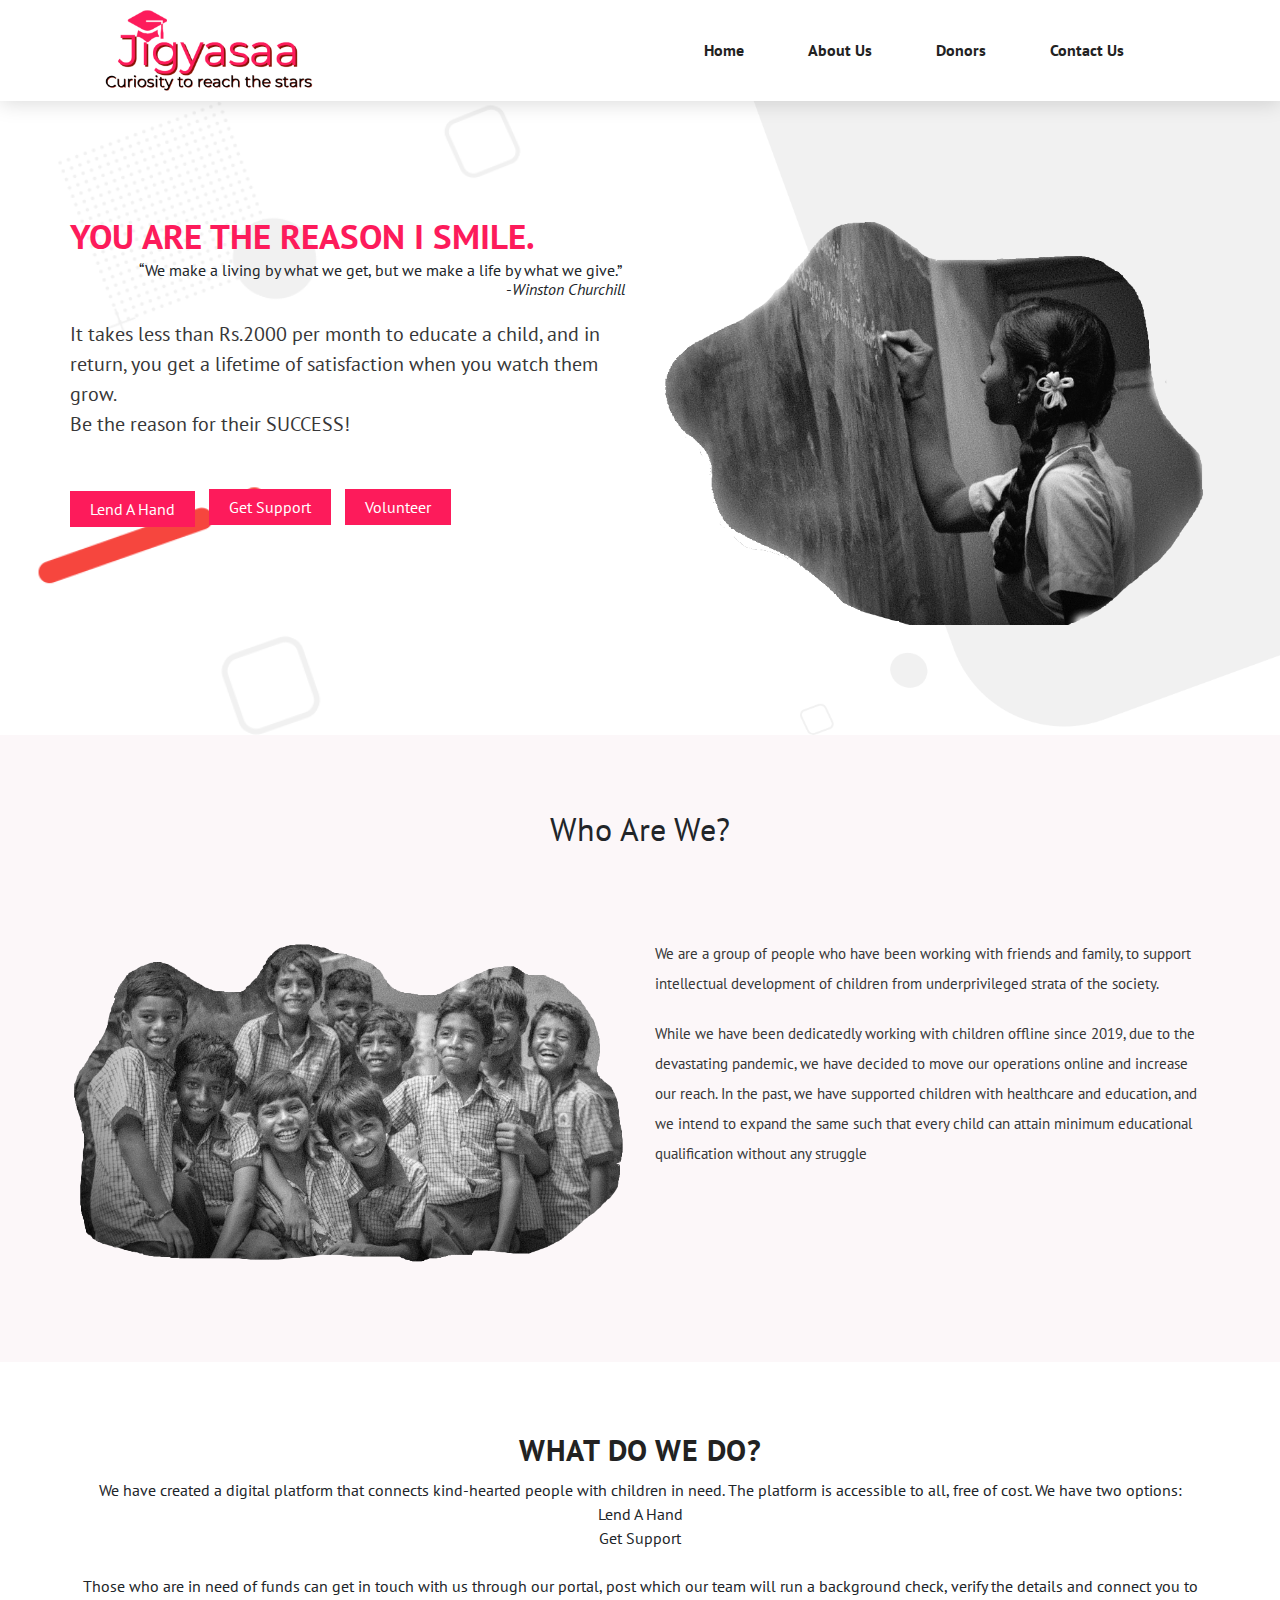
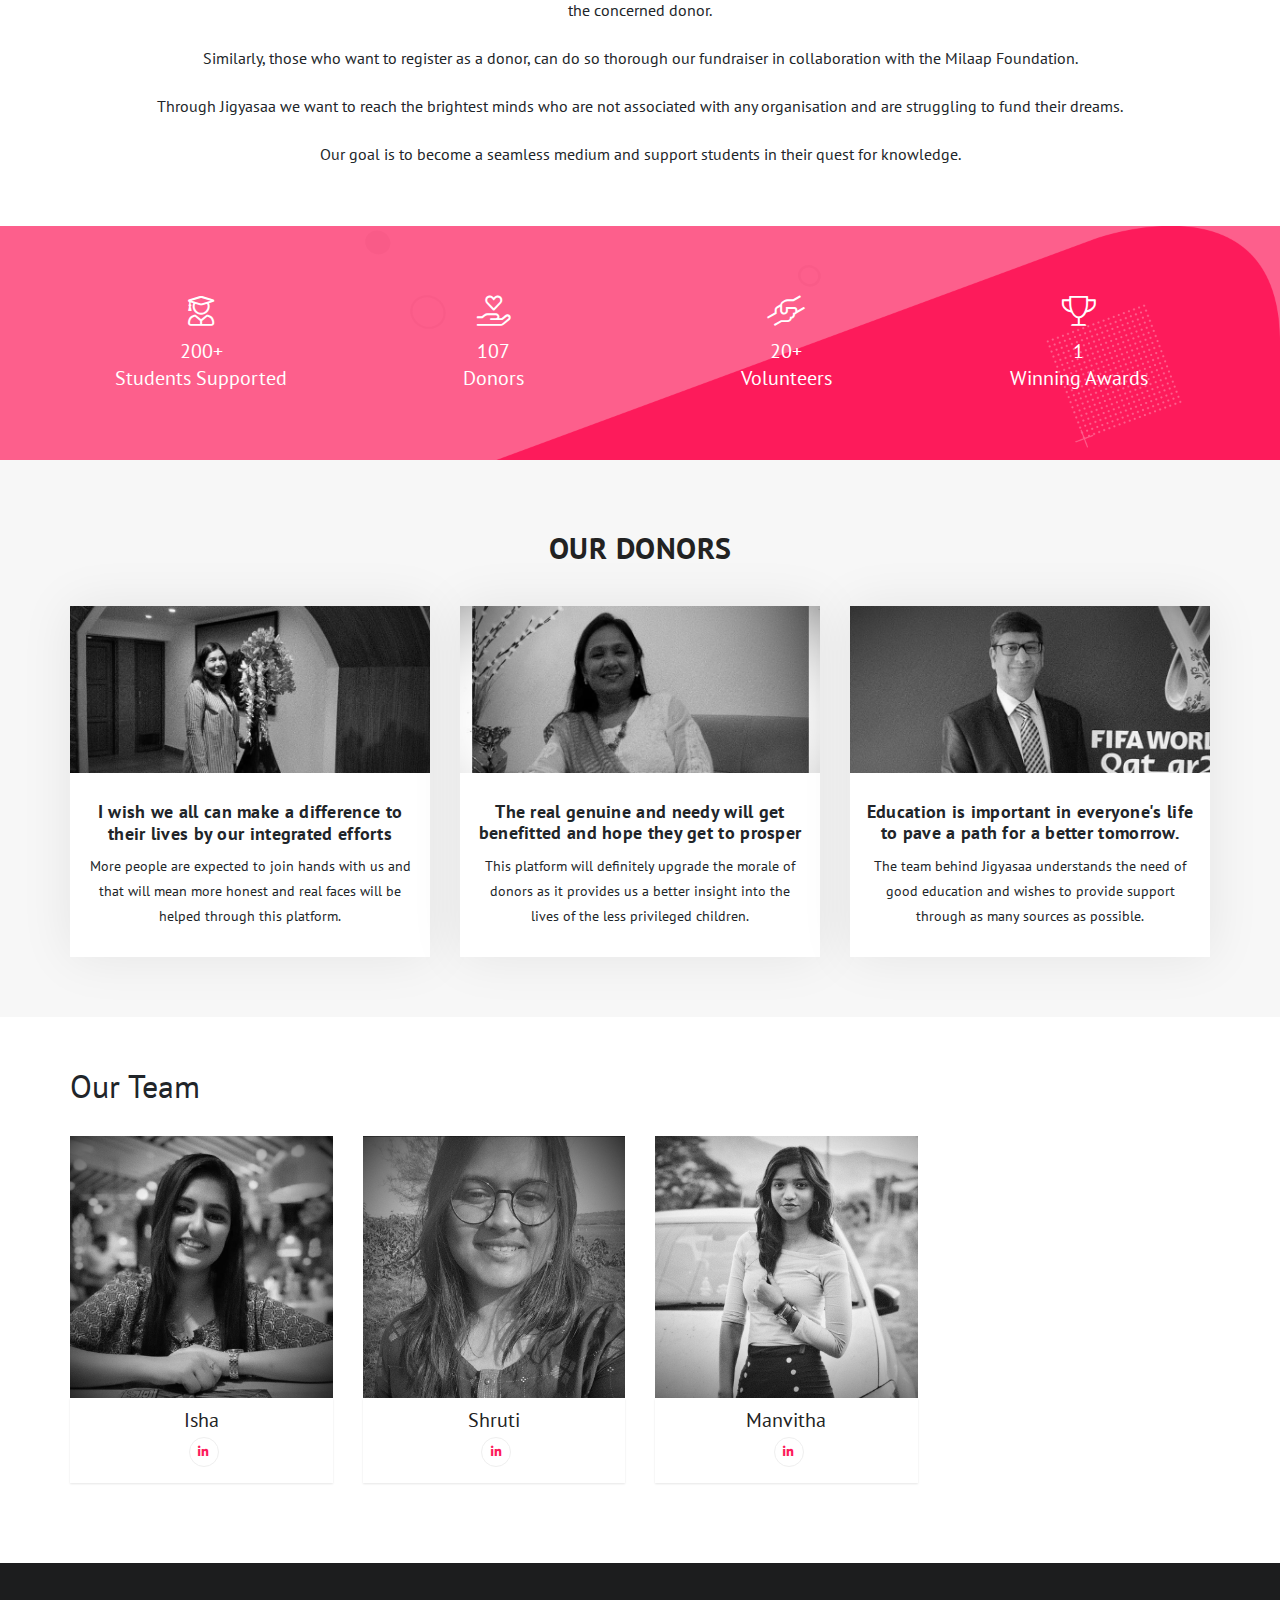
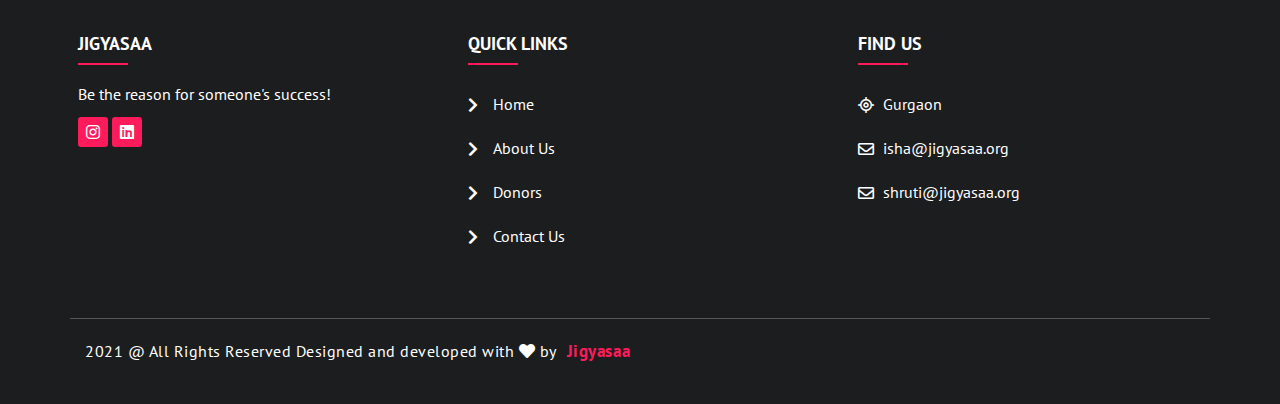
<file: index.html>
<!doctype html>
<html lang="en">

<head>
    <meta charset="utf-8">
    <meta name="viewport" content="width=device-width, initial-scale=1, shrink-to-fit=no">
    <title>Jigyasaa</title>
    <link rel="stylesheet" href="assets/css/bootstrap.min.css">
    <link rel="stylesheet" href="assets/css/all.min.css">
    <link rel="stylesheet" href="assets/css/style.css" />
    <!-- Global site tag (gtag.js) - Google Analytics -->
    <script async src="https://www.googletagmanager.com/gtag/js?id=G-E9JL40919E"></script>
    <script>
      window.dataLayer = window.dataLayer || [];
      function gtag(){dataLayer.push(arguments);}
      gtag('js', new Date());

      gtag('config', 'G-E9JL40919E');
</script>
</head>

<body>
  <!-- ======== header started ========= -->
  <header>
    <div class="my-nav">
      <div class="container">
        <div class="row">
          <div class="nav-items">
            <div class="menu-toggle">
              <div class="menu-hamburger"></div>
            </div>
            <div class="logo">
              <img src="assets/images/logo.jpg">
            </div>
            <div class="menu-items">
              <div class="menu">
                <ul>
                  <li><a href="index.html">Home</a></li>
                  <li><a href="about-us.html">About Us</a></li>
                  <!-- <li><a href="services.html">Services</a></li> -->
                  <li><a href="blog.html">Donors</a></li>
                  <li><a href="contact-us.html">Contact Us</a></li>
                </ul>
              </div>
            </div>
          </div>
        </div>
      </div>
    </div>
  </header>

  <!-- ======== main started ========= -->

  <main class="charity-01-main">

      <!-- ======== banner started ========= -->
    <section class="banner">
      <!-- <div class="shap-svg-01">
        <svg version="1.1" xmlns="http://www.w3.org/2000/svg" xmlns:xlink="http://www.w3.org/1999/xlink" x="0px" y="0px"
          width="600px" height="600px" viewBox="0 0 600 600" style="enable-background:new 0 0 600 600;" xml:space="preserve">
          <g id="Layer_1">
          </g>
          <g id="Layer_2">
            <circle style="fill:#FFE4EC;" cx="296.333" cy="301.333" r="283.666" />
          </g>
        </svg>
      </div> -->
      <div class="container">
        <div class="row">
          <div class="col-lg-6 col-md-6 col-sm-12 col-xs-12">
            <div class="wrapper">
              <div class="content">
                <h1>You are the Reason I Smile.</h1>
                <h6 style="text-align:right">“We make a living by what we get, but we make a life by what we give.” <br>
                  -<i>Winston Churchill</i></h6>
                <p>
                  It takes less than Rs.2000 per month to educate a child, and in return, you get a lifetime of satisfaction when you watch them grow.
                  <br>
                  Be the reason for their SUCCESS!</p>
                <div class="btn-002">
                  <ul>
                    <li><button type="button" class="btn btn-secondary px-0 py-0" data-toggle="modal" data-target="#exampleModalCenter"><a href="#">Lend A Hand</a></button></li>
                    <li><a href="https://docs.google.com/forms/d/e/1FAIpQLSftLeTbepGWczFobH7xEgaoW3bQ1YBKMocOPGO-jztjjowbNQ/viewform?usp=sf_link">Get Support</a></li>
                    <li><a href="https://forms.gle/RvE2m2wDNcx46mtg7">Volunteer</a></li>
                  </ul>
                </div>
              </div>
            </div>
          </div>
          <div class="col-lg-6 col-md-6 col-sm-12 col-xs-12">
            <div class="img-wrapper">
              <div class="banner-img">
                <img src="assets/images/slider/donation-02.png">
              </div>
            </div>
          </div>
        </div>
      </div>

      <!-- Modal -->
      <div class="modal fade" id="exampleModalCenter" tabindex="-1" role="dialog" aria-labelledby="exampleModalCenterTitle" aria-hidden="true">
        <div class="modal-dialog modal-md  modal-dialog-centered" role="document">
          <div class="modal-content rounded-2">
            <div class="modal-body py-0">
  
              
              <div class="d-block main-content">
                <img src="assets/images/slider/donation-05.jpg" alt="Image" class="img-fluid" style="background-color: #b2fcff;">
                <div class="content-text p-4">
                  
                  <h3 class="mb-4" style="text-align: center;">Let's Make a Difference</h3>
                  <p class="mb-4" style="text-align: center;">Your contribution has the power to uplift children in dire situations.</p>
                  <div class="d-flex">
                    <div class="ml-auto">
                      <a href="#" class="btn btn-link" data-dismiss="modal">No thanks</a>
                      <a href="https://milaap.org/fundraisers/support-children-174/deeplink?deeplink_type=upi" class="btn px-4 py-1"><i class="fas fa-heart"></i> Donate</a>
                    </div>
                  </div>
                </div>
              </div>
  
            </div>
          </div>
        </div>
      </div>
  
    </section>

    <!-- ======== bg-02-b started ========= -->

    <section class="bg-02-b">
      <div class="container">
        <div class="row">
          <div class="col-12">
            <div class="head-001">
              <h2>Who Are We?</h2>
              <!-- <p>We are a group of people who have been working with friends and family, to support intellectual development of 
                children from underprivileged strata of the society. </p> -->
            </div>
          </div>
          <div class="col-lg-6 col-md-6 col-12 ">
            <div class="_do_er_xs">
              <div class="_kl_de_s">
                <img src="assets/images/slider/donation-01.png">
              </div>
            </div>
          </div>
          <div class="col-lg-6 col-md-6 col-12">
            <div class="_do_er_xs">
              <p>We are a group of people who have been working with friends and family, to support intellectual development of 
                children from underprivileged strata of the society. </p>
              <p>While we have been dedicatedly working with children offline since 2019, due to the devastating pandemic, 
                we have decided to move our operations online and increase our reach. In the past, we have supported children 
                with healthcare and education, and we intend to expand the same such that every child can attain minimum 
                educational qualification without any struggle</p>
            </div>
          </div>
        </div>
      </div>
    </section>

    <!-- ======== services started ========= -->

    <section class="services-01">
      <div class="container">
        <div class="row">
          <div class="col-12">
            <div class="head-01">
              <h2>What Do We Do?</h2>
              <p>We have created a digital platform that connects kind-hearted people with children in need. 
                The platform is accessible to all, free of cost. We have two options:
                <br>
                <ul>
                  <li>Lend A Hand</li>
                  <li>Get Support</li>
                </ul>
                <br>

                Those who are in need of funds can get in touch with us through our portal, post which our team will run a 
                background check, verify the details and connect you to the concerned donor.</p><br>
              <p>Similarly, those who want to register as a donor, can do so thorough our fundraiser in collaboration with the Milaap Foundation.</p><br>
              <p>Through Jigyasaa we want to reach the brightest minds who are not associated with any organisation and are struggling to fund their dreams.</p><br>
              <p>Our goal is to become a seamless medium and support students in their quest for knowledge.</p>
            </div>
          </div>
        </div>
        <!-- <div class="row">
          <div class="col-lg-3 col-md-4 col-sm-6 col-6">
            <div class="ser-box">
              <i class="fal fa-bone"></i>
              <h3>Raise Fund for Healthy Food</h3>
              <p>Lorem ipsum dolor sit amet, consectetur adipisicing elit, sed do eiusmod
                tempor incididunt</p>
            </div>
          </div>

          <div class="col-lg-3 col-md-4 col-sm-6 col-6">
            <div class="ser-box">
              <i class="fal fa-graduation-cap"></i>
              <h3>Education for poor children </h3>
              <p>Lorem ipsum dolor sit amet, consectetur adipisicing elit, sed do eiusmod
                tempor incididunt</p>
            </div>
          </div>

          <div class="col-lg-3 col-md-4 col-sm-6 col-6">
            <div class="ser-box">
              <i class="fal fa-child"></i>
              <h3>Promoting the Rights of Children</h3>
              <p>Lorem ipsum dolor sit amet, consectetur adipisicing elit, sed do eiusmod
                tempor incididunt</p>
            </div>
          </div>

          <div class="col-lg-3 col-md-4 col-sm-6 col-6">
            <div class="ser-box">
              <i class="fal fa-box-heart"></i>
              <h3>Massive Donation to Poor</h3>
              <p>Lorem ipsum dolor sit amet, consectetur adipisicing elit, sed do eiusmod
                tempor incididunt</p>
            </div>
          </div>

          <div class="col-lg-3 col-md-4 col-sm-6 col-6">
            <div class="ser-box">
              <i class="fal fa-hands-heart"></i>
              <h3>Huge help to homeless pupil</h3>
              <p>Lorem ipsum dolor sit amet, consectetur adipisicing elit, sed do eiusmod
                tempor incididunt</p>
            </div>
          </div>

          <div class="col-lg-3 col-md-4 col-sm-6 col-6">
            <div class="ser-box">
              <i class="fal fa-home"></i>
              <h3>Let’s build some homes.</h3>
              <p>Lorem ipsum dolor sit amet, consectetur adipisicing elit, sed do eiusmod
                tempor incididunt</p>
            </div>
          </div>

          <div class="col-lg-3 col-md-4 col-sm-6 col-6">
            <div class="ser-box">
              <i class="fal fa-hand-holding-water"></i>
              <h3>Pure Water For Poor People</h3>
              <p>Lorem ipsum dolor sit amet, consectetur adipisicing elit, sed do eiusmod
                tempor incididunt</p>
            </div>
          </div>

          <div class="col-lg-3 col-md-4 col-sm-6 col-6">
            <div class="ser-box">
              <i class="fal fa-heartbeat"></i>
              <h3>Medical Facilities For Childrens</h3>
              <p>Lorem ipsum dolor sit amet, consectetur adipisicing elit, sed do eiusmod
                tempor incididunt</p>
            </div>
          </div>
        </div> -->
      </div>
    </section>

    <!-- ======== _ng_cs_we_rw started ========= -->

    <section class="_ng_cs_we_rw">
      <div class="container">
        <div class="row">
          <div class="col-lg-3 col-md-4 col-sm-6 col-xs-6">
            <div class="_lk_bg_cd">
              <i class="fal fa-user-graduate"></i>
              <div style="color:#fff;font-size:20px;" class="counting" data-count="200">200+</div>
              <h5>Students Supported</h5>
            </div>
          </div>
          <div class="col-lg-3 col-md-4 col-sm-6 col-xs-6">
            <div class="_lk_bg_cd">
              <i class="fal fa-hand-holding-heart"></i>
              <div style="color:#fff;font-size:20px;" class="counting" data-count="107">107</div>
              <h5>Donors</h5>
            </div>
          </div>
          <div class="col-lg-3 col-md-4 col-sm-6 col-xs-6">
            <div class="_lk_bg_cd">
              <i class="fal fa-hands-helping"></i>
              <div style="color:#fff;font-size:20px;" class="counting" data-count="20">20+</div>
              <h5>Volunteers</h5>
            </div>
          </div>
          <div class="col-lg-3 col-md-4 col-sm-6 col-xs-6">
            <div class="_lk_bg_cd">
              <i class="fal fa-trophy"></i>
              <div style="color:#fff;font-size:20px;" class="counting" data-count="1">1</div>
              <h5>Winning Awards</h5>
            </div>
          </div>
        </div>
      </div>
    </section>

    <!-- ========bg-03 started ========= -->

    <section class="bg-03">
      <div class="container">
        <div class="row">
          <div class="col-12">
            <div class="head-01">
              <h2>Our Donors</h2>
              <!-- <p>Lorem ipsum dolor sit amet, consectetur adipisicing elit, sed do eiusmod
                tempor incididunt</p> -->
            </div>
          </div>
        </div>
        <div class="row">
          <div class="col-lg-4 col-md-4 col-sm-6 col-xs-12">
            <article class="_kl_cd">
              <div class="_i-tr-removethiswordforslider">
                <img src="assets/images/blog/blog_1.jpg">
              </div>
              <div class="_oi_er_we">
                <h3>I wish we all can make a difference to 
                  their lives by our integrated efforts</h3>
                <p>More people are expected to join hands with us and that will mean more 
                  honest and real faces will be helped through this platform.</p>
              </div>
            </article>
          </div>

          <div class="col-lg-4 col-md-4 col-sm-6 col-xs-12">
            <article class="_kl_cd">
              <div class="_i-tr-removethiswordforslider">
                <img src="assets/images/blog/blog_2.jpg">
              </div>
              <div class="_oi_er_we">
                <h3>The real genuine and needy will 
                  get benefitted and hope they get to prosper</h3>
                <p>This platform will definitely upgrade the morale of donors as it provides us a 
                  better insight into the lives of the less privileged children.</p>
              </div>
            </article>
          </div>

          <div class="col-lg-4 col-md-4 col-sm-6 col-xs-12">
            <article class="_kl_cd">
              <div class="_i-tr-removethiswordforslider">
                <img src="assets/images/blog/blog_3.jpg">
              </div>
              <div class="_oi_er_we">
                <h3>Education is important in everyone's life to pave a path for a better tomorrow.</h3>
                <p>The team behind Jigyasaa understands the need of good education and wishes to provide support 
                  through as many sources as possible.</p>
              </div>
            </article>
          </div>
        </div>
      </div>
    </section>

    <!-- ========bg-05 started ========= -->

    <section class="bg-05">
      <div class="container">
        <div class="row">
          <div class="col-12">
            <div class="heading">
              <h2>Our Team</h2>
            </div>
          </div>

          <div class="col-lg-3 col-md-3 col-sm-6 col-12">
            <div class="team-wrapper">
              <div class="team-img">
                <img src="assets/images/team/1.jpg">
              </div>
              <div class="team-content">
                <h3>Isha</h3>
                <!-- <p>Designer</p> -->
                <ul>
                  <li><a href="http://linkedin.com/in/isha-mazhar-3624b6111"><i class="fab fa-linkedin-in"></i></a></li>
                </ul>
              </div>
            </div>
          </div>

          <div class="col-lg-3 col-md-3 col-sm-6 col-12">
            <div class="team-wrapper">
              <div class="team-img">
                <img src="assets/images/team/2.jpg">
              </div>
              <div class="team-content">
                <h3>Shruti</h3>
                <!-- <p>Art Designer</p> -->
                <ul>
                  <li><a href="http://linkedin.com/in/shruti-lahiry-3563b7165"><i class="fab fa-linkedin-in"></i></a></li>
                </ul>
              </div>
            </div>
          </div>

          <div class="col-lg-3 col-md-3 col-sm-6 col-12">
            <div class="team-wrapper">
              <div class="team-img">
                <img src="assets/images/team/3.jpg">
              </div>
              <div class="team-content">
                <h3>Manvitha</h3>
                <!-- <p>SEO</p> -->
                <ul>
                  <li><a href="http://linkedin.com/in/manvitha-tayi-83546a114"><i class="fab fa-linkedin-in"></i></a></li>
                </ul>
              </div>
            </div>
          </div>
        </div>
      </div>
    </section>
  </main>

  <footer>
    <div class="container">
      <div class="row">
        <div class="col-lg-4 col-md-4 col-sm-4 col-xs-6">
          <div class="_kl_ds_we">
            <div class="head-footer">
              <h3>Jigyasaa</h3>
              <p>Be the reason for someone's success!</p>
              <ol>
                <li><a href="https://www.instagram.com/jig.yasaa"><i class="fab fa-instagram" style="color: #fff;"></i></a></li>
                <li><a href="https://www.linkedin.com/company/jigyasaa/"><i class="fab fa-linkedin" style="color: #fff;"></i></a></li>
              </ol>
            </div>
          </div>
        </div>

        <div class="col-lg-4 col-md-4 col-sm-4 col-xs-6">
          <div class="_kl_ds_we">
            <div class="head-footer">
              <h3>Quick links</h3>
              <ul>
                <li><i class="fas fa-chevron-right"></i><a href="index.html" style="color: #fff;">Home</a></li>
                <li><i class="fas fa-chevron-right"></i><a href="about-us.html" style="color: #fff;">About Us</a></li>
                <li><i class="fas fa-chevron-right"></i><a href="blog.html" style="color: #fff;">Donors</a></li>
                <li><i class="fas fa-chevron-right"></i><a href="contact-us.html" style="color: #fff;">Contact Us</a>
            </div>
          </div>
        </div>

        <div class="col-lg-4 col-md-4 col-sm-4 col-xs-6">
          <div class="_kl_ds_we">
            <div class="head-footer">
              <h3>find us</h3>
              <ul class="un-hover">
                <li><i class="far fa-location"></i>Gurgaon</li>
                <li><i class="far fa-envelope"></i>isha@jigyasaa.org</li>
                <li><i class="far fa-envelope"></i>shruti@jigyasaa.org</li>
              </ul>
            </div>
          </div>
        </div>
        <div class="col-12">
          <div class="row _pl_we_sq">
            <div class="col-12">
              <div class="last-01">
                <p>2021 @ All Rights Reserved Designed and developed with <i class="fas fa-heart"></i> by<a
                    href="https://jigyasaa.org">Jigyasaa</a></p>
              </div>
            </div>
          </div>
        </div>
      </div>
    </div>
  </footer>
</body>


<script src="assets/js/jquery-3.2.1.min.js"></script>
<script src="assets/js/popper.min.js"></script>
<script src="assets/js/bootstrap.min.js"></script>
<script src="assets/js/script.js"></script>
</html>
</file>
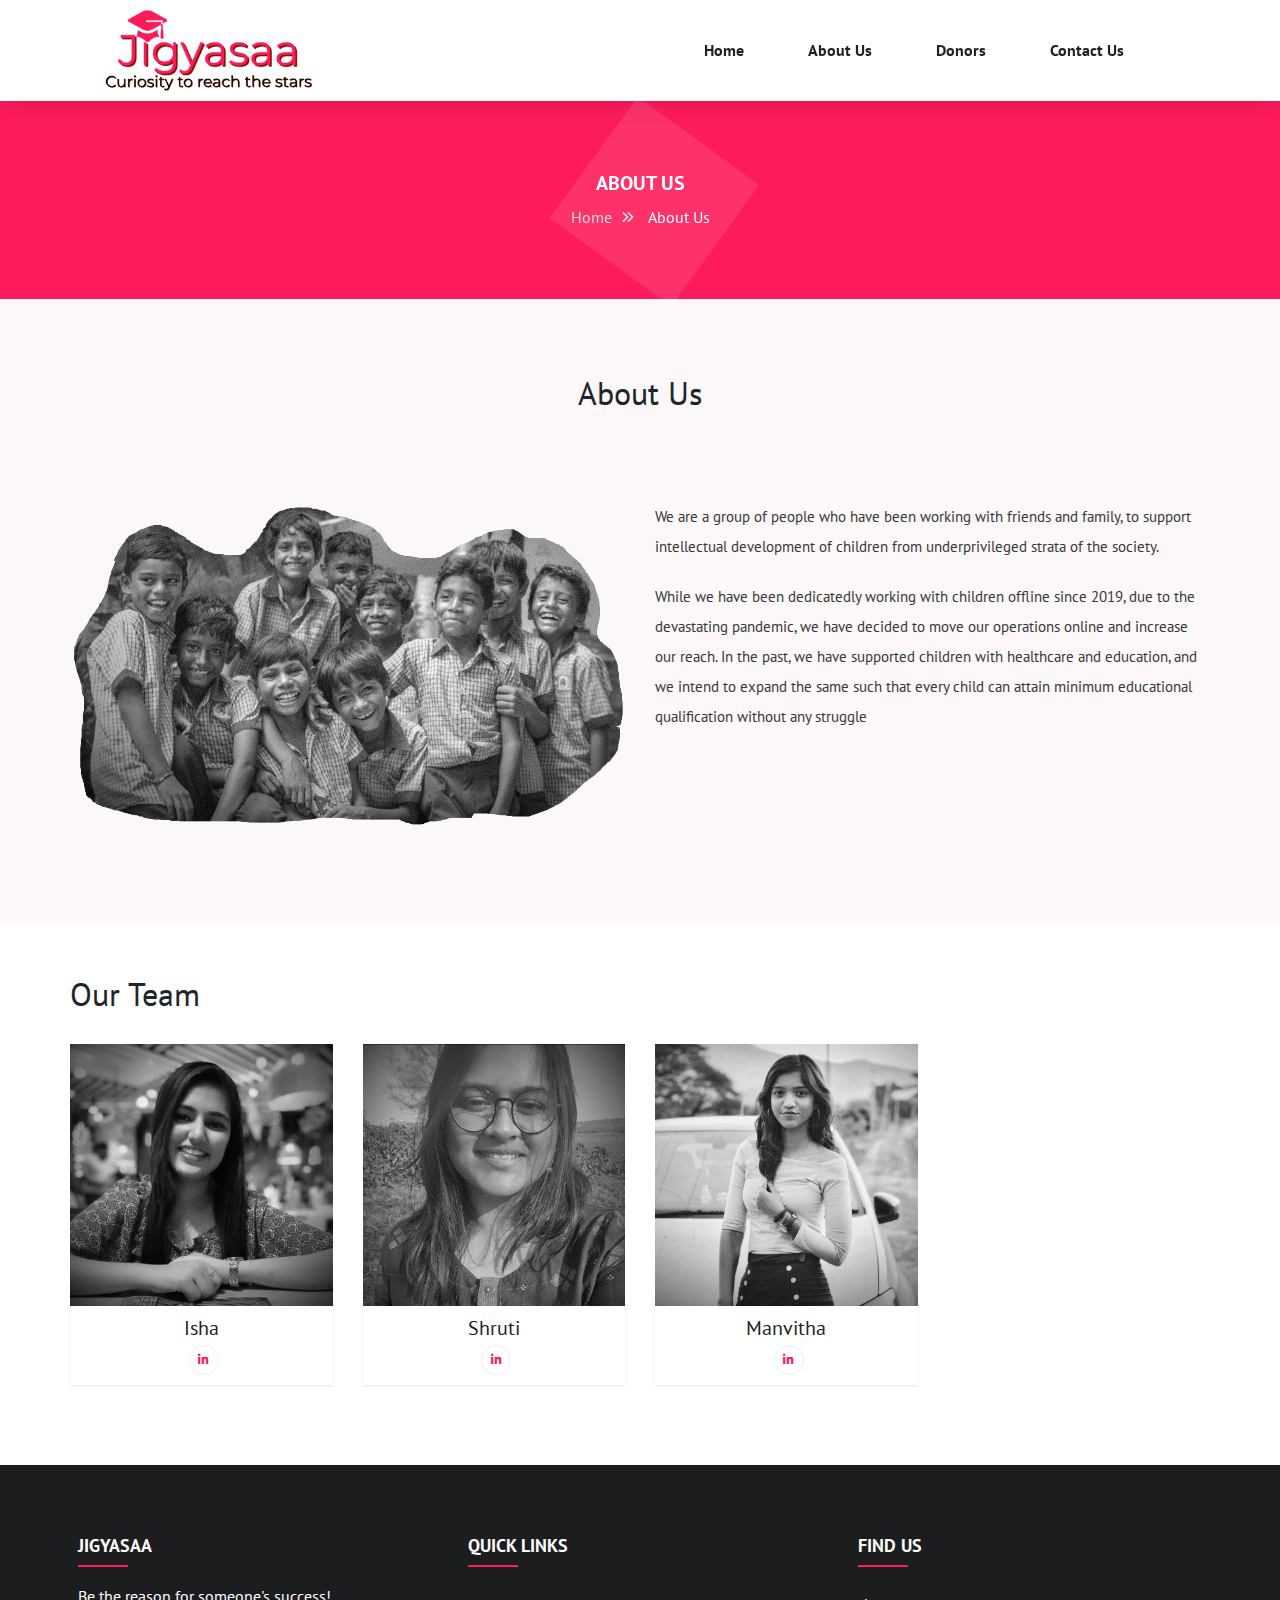
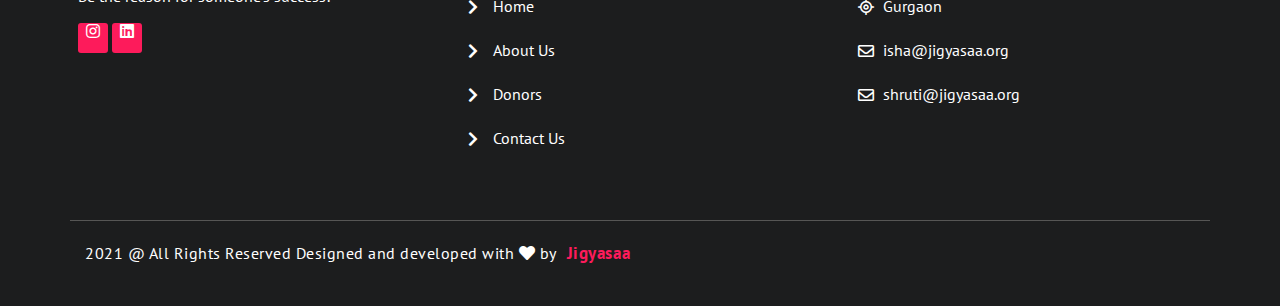
<file: about-us.html>
<head>
  <meta charset="utf-8">
  <meta name="viewport" content="width=device-width, initial-scale=1, shrink-to-fit=no">
  <title>Jigyasaa</title>
  <link rel="stylesheet" href="assets/css/bootstrap.min.css">
  <link rel="stylesheet" href="assets/css/all.min.css">
  <link rel="stylesheet" href="assets/css/style.css" />
</head>

<body>
  <!-- ======== header started ========= -->
  <header>
    <div class="my-nav">
      <div class="container">
        <div class="row">
          <div class="nav-items">
            <div class="menu-toggle">
              <div class="menu-hamburger"></div>
            </div>
            <div class="logo">
              <img src="assets/images/logo.jpg">
            </div>
            <div class="menu-items">
              <div class="menu">
                <ul>
                  <li><a href="index.html">Home</a></li>
                  <li><a href="about-us.html">About Us</a></li>
                  <!-- <li><a href="services.html">Services</a></li> -->
                  <li><a href="blog.html">Donors</a></li>
                  <li><a href="contact-us.html">Contact Us</a></li>
                </ul>
              </div>
            </div>
          </div>
        </div>
      </div>
    </div>
  </header>

  <!-- ======== main started ========= -->

  <main class="charity-01-main">

    <!-- ============abt-01 Section  Start============ -->

    <section class="abt-01">
      <div class="container">
        <div class="row">
          <div class="col-12">
            <div class="heading-wrapper">
              <h3>About Us</h3>
              <ol>
                <li>Home<i class="far fa-angle-double-right"></i></li>
                <li>About Us</li>
              </ol>
            </div>
          </div>
        </div>
      </div>
    </section>

    <!-- ======== bg-02-b started ========= -->

    <section class="bg-02-b">
      <div class="container">
        <div class="row">
          <div class="col-12">
            <div class="head-001">
              <h2>About Us</h2>
              <!-- <p>Lorem ipsum dolor sit amet, consectetur adipisicing elit, sed do eiusmod tempor incididunt ut labore et
                dolore magna aliqua. Ut enim ad minim veniam, quis nostrud exercitation ullamco laborisnisi.</p> -->
            </div>
          </div>
          <div class="col-lg-6 col-md-6 col-12 ">
            <div class="_do_er_xs">
              <div class="_kl_de_s">
                <img src="assets/images/slider/donation-01.png">
              </div>
            </div>
          </div>
          <div class="col-lg-6 col-md-6 col-12">
            <div class="_do_er_xs">
              <p>We are a group of people who have been working with friends and family, to support intellectual development of children from underprivileged strata of the society.</p>
              <p>While we have been dedicatedly working with children offline since 2019, due to the devastating pandemic, we have decided to move our operations online and increase 
                our reach. In the past, we have supported children with healthcare and education, and we intend to expand the same such 
                that every child can attain minimum educational qualification without any struggle</p>
            </div>
          </div>
        </div>
      </div>
    </section>

    <!-- ========bg-05 started ========= -->

    <section class="bg-05">
      <div class="container">
        <div class="row">
          <div class="col-12">
            <div class="heading">
              <h2>Our Team</h2>
            </div>
          </div>

          <div class="col-lg-3 col-md-3 col-sm-6 col-12">
            <div class="team-wrapper">
              <div class="team-img">
                <img src="assets/images/team/1.jpg">
              </div>
              <div class="team-content">
                <h3>Isha</h3>
                <!-- <p>Designer</p> -->
                <ul>
                  <li><a href="http://linkedin.com/in/isha-mazhar-3624b6111"><i class="fab fa-linkedin-in"></i></a></li>
                </ul>
              </div>
            </div>
          </div>

          <div class="col-lg-3 col-md-3 col-sm-6 col-12">
            <div class="team-wrapper">
              <div class="team-img">
                <img src="assets/images/team/2.jpg">
              </div>
              <div class="team-content">
                <h3>Shruti</h3>
                <!-- <p>Art Designer</p> -->
                <ul>
                  <li><a href="http://linkedin.com/in/shruti-lahiry-3563b7165"><i class="fab fa-linkedin-in"></i></a></li>
                </ul>
              </div>
            </div>
          </div>

          <div class="col-lg-3 col-md-3 col-sm-6 col-12">
            <div class="team-wrapper">
              <div class="team-img">
                <img src="assets/images/team/3.jpg">
              </div>
              <div class="team-content">
                <h3>Manvitha</h3>
                <!-- <p>SEO</p> -->
                <ul>
                  <li><a href="http://linkedin.com/in/manvitha-tayi-83546a114"><i class="fab fa-linkedin-in"></i></a></li>
                </ul>
              </div>
            </div>
          </div>
        </div>
      </div>
    </section>
  </main>

  <footer>
    <div class="container">
      <div class="row">
        <div class="col-lg-4 col-md-4 col-sm-4 col-xs-6">
          <div class="_kl_ds_we">
            <div class="head-footer">
              <h3>Jigyasaa</h3>
              <p>Be the reason for someone's success!</p>
              <ol>
                <li><a href="https://www.instagram.com/jig.yasaa"><i class="fab fa-instagram" style="color: #fff;"></i></a></li>
                <li><a href="https://www.linkedin.com/company/jigyasaa/"><i class="fab fa-linkedin" style="color: #fff;"></i></a></li>
              </ol>
            </div>
          </div>
        </div>

        <div class="col-lg-4 col-md-4 col-sm-4 col-xs-6">
          <div class="_kl_ds_we">
            <div class="head-footer">
              <h3>Quick links</h3>
              <ul>
                <li><i class="fas fa-chevron-right"></i><a href="index.html" style="color: #fff;">Home</a></li>
                <li><i class="fas fa-chevron-right"></i><a href="about-us.html" style="color: #fff;">About Us</a></li>
                <li><i class="fas fa-chevron-right"></i><a href="blog.html" style="color: #fff;">Donors</a></li>
                <li><i class="fas fa-chevron-right"></i><a href="contact-us.html" style="color: #fff;">Contact Us</a>
            </div>
          </div>
        </div>

        <div class="col-lg-4 col-md-4 col-sm-4 col-xs-6">
          <div class="_kl_ds_we">
            <div class="head-footer">
              <h3>find us</h3>
              <ul class="un-hover">
                <li><i class="far fa-location"></i>Gurgaon</li>
                <li><i class="far fa-envelope"></i>isha@jigyasaa.org</li>
                <li><i class="far fa-envelope"></i>shruti@jigyasaa.org</li>
              </ul>
            </div>
          </div>
        </div>
        <div class="col-12">
          <div class="row _pl_we_sq">
            <div class="col-12">
              <div class="last-01">
                <p>2021 @ All Rights Reserved Designed and developed with <i class="fas fa-heart"></i> by<a
                    href="https://jigyasaa.org">Jigyasaa</a></p>
              </div>
            </div>
          </div>
        </div>
      </div>
    </div>
  </footer>
</body>


<script src="assets/js/jquery-3.2.1.min.js"></script>
<script src="assets/js/popper.min.js"></script>
<script src="assets/js/bootstrap.min.js"></script>
<script src="assets/js/script.js"></script>

</html>
</file>
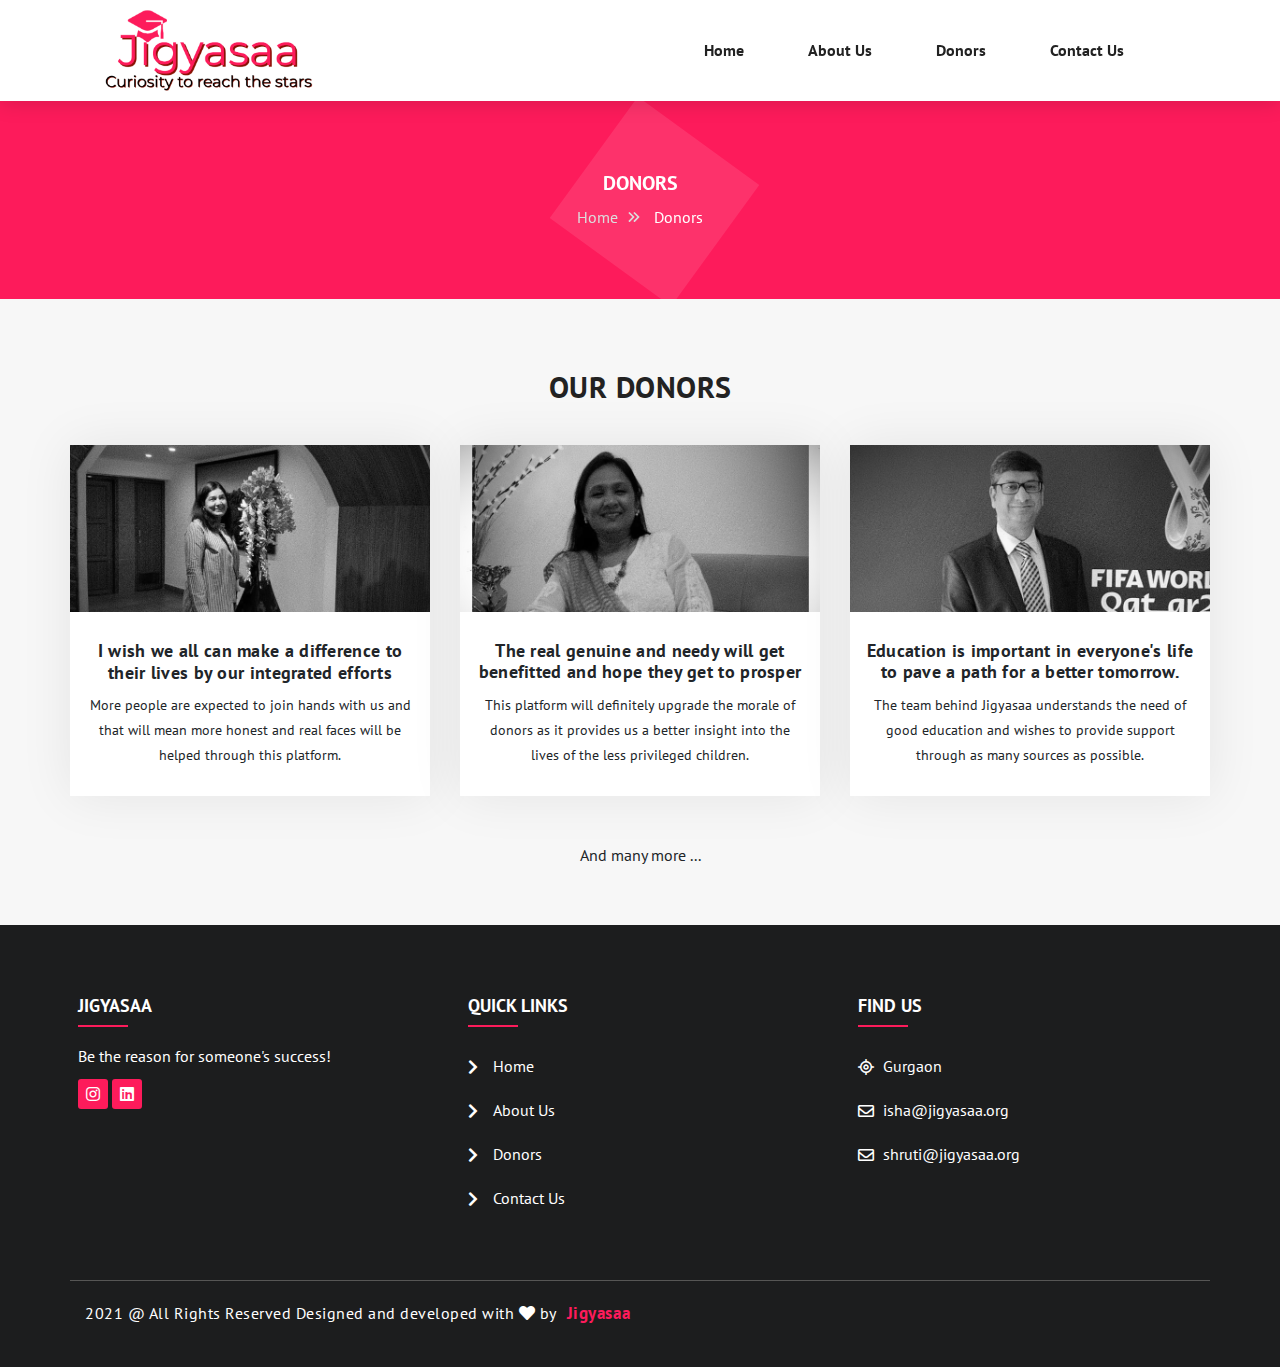
<file: blog.html>
<!doctype html>
<html lang="en">

<head>
    <meta charset="utf-8">
    <meta name="viewport" content="width=device-width, initial-scale=1, shrink-to-fit=no">
    <title>Jigyasaa</title>
    <link rel="stylesheet" href="assets/css/bootstrap.min.css">
    <link rel="stylesheet" href="assets/css/all.min.css">
    <link rel="stylesheet" href="assets/css/style.css" />
</head>

<body>
  <!-- ======== header started ========= -->
  <header>
    <div class="my-nav">
      <div class="container">
        <div class="row">
          <div class="nav-items">
            <div class="menu-toggle">
              <div class="menu-hamburger"></div>
            </div>
            <div class="logo">
              <img src="assets/images/logo.jpg">
            </div>
            <div class="menu-items">
              <div class="menu">
                <ul>
                  <li><a href="index.html">Home</a></li>
                  <li><a href="about-us.html">About Us</a></li>
                  <!-- <li><a href="services.html">Services</a></li> -->
                  <li><a href="blog.html">Donors</a></li>
                  <li><a href="contact-us.html">Contact Us</a></li>
                </ul>
              </div>
            </div>
          </div>
        </div>
      </div>
    </div>
  </header>

  <!-- ======== main started ========= -->

  <main class="charity-01-main">

    <!-- ============abt-01 Section  Start============ -->

    <section class="abt-01">
        <div class="container">
            <div class="row">
                <div class="col-12">
                    <div class="heading-wrapper">
                        <h3>Donors</h3>
                        <ol>
                            <li>Home<i class="far fa-angle-double-right"></i></li>
                            <li>Donors</li>
                        </ol>
                    </div>
                </div>
            </div>
        </div>
    </section>

    <!-- ========bg-03 started ========= -->

    <section class="bg-03">
      <div class="container">
        <div class="row">
          <div class="col-12">
            <div class="head-01">
              <h2>Our Donors</h2>
              <!-- <p>Lorem ipsum dolor sit amet, consectetur adipisicing elit, sed do eiusmod
                tempor incididunt</p> -->
            </div>
          </div>
        </div>
        <div class="row">
          <div class="col-lg-4 col-md-4 col-sm-6 col-xs-12">
            <article class="_kl_cd">
              <div class="_i-tr-removethiswordforslider">
                <img src="assets/images/blog/blog_1.jpg">
              </div>
              <div class="_oi_er_we">
                <h3>I wish we all can make a difference to 
                  their lives by our integrated efforts</h3>
                <p>More people are expected to join hands with us and that will mean more 
                  honest and real faces will be helped through this platform.</p>
              </div>
            </article>
          </div>

          <div class="col-lg-4 col-md-4 col-sm-6 col-xs-12">
            <article class="_kl_cd">
              <div class="_i-tr-removethiswordforslider">
                <img src="assets/images/blog/blog_2.jpg">
              </div>
              <div class="_oi_er_we">
                <h3>The real genuine and needy will 
                  get benefitted and hope they get to prosper</h3>
                <p>This platform will definitely upgrade the morale of donors as it provides us a 
                  better insight into the lives of the less privileged children.</p>
              </div>
            </article>
          </div>

          <div class="col-lg-4 col-md-4 col-sm-6 col-xs-12">
            <article class="_kl_cd">
              <div class="_i-tr-removethiswordforslider">
                <img src="assets/images/blog/blog_3.jpg">
              </div>
              <div class="_oi_er_we">
                <h3>Education is important in everyone's life to pave a path for a better tomorrow.</h3>
                <p>The team behind Jigyasaa understands the need of good education and wishes to provide support 
                  through as many sources as possible.</p>
              </div>
            </article>
          </div>
        </div>
        <div class="row">
          <div class="col-12">
            <div class="head-01">
              <h6>And many more ...</h6>
              <!-- <p>Lorem ipsum dolor sit amet, consectetur adipisicing elit, sed do eiusmod
                tempor incididunt</p> -->
            </div>
          </div>
        </div>
      </div>
    </section>

  </main>

  <footer>
    <div class="container">
      <div class="row">
        <div class="col-lg-4 col-md-4 col-sm-4 col-xs-6">
          <div class="_kl_ds_we">
            <div class="head-footer">
              <h3>Jigyasaa</h3>
              <p>Be the reason for someone's success!</p>
              <ol>
                <li><a href="https://www.instagram.com/jig.yasaa"><i class="fab fa-instagram" style="color: #fff;"></i></a></li>
                <li><a href="https://www.linkedin.com/company/jigyasaa/"><i class="fab fa-linkedin" style="color: #fff;"></i></a></li>
              </ol>
            </div>
          </div>
        </div>

        <div class="col-lg-4 col-md-4 col-sm-4 col-xs-6">
          <div class="_kl_ds_we">
            <div class="head-footer">
              <h3>Quick links</h3>
              <ul>
                <li><i class="fas fa-chevron-right"></i><a href="index.html" style="color: #fff;">Home</a></li>
                <li><i class="fas fa-chevron-right"></i><a href="about-us.html" style="color: #fff;">About Us</a></li>
                <li><i class="fas fa-chevron-right"></i><a href="blog.html" style="color: #fff;">Donors</a></li>
                <li><i class="fas fa-chevron-right"></i><a href="contact-us.html" style="color: #fff;">Contact Us</a>
            </div>
          </div>
        </div>

        <div class="col-lg-4 col-md-4 col-sm-4 col-xs-6">
          <div class="_kl_ds_we">
            <div class="head-footer">
              <h3>find us</h3>
              <ul class="un-hover">
                <li><i class="far fa-location"></i>Gurgaon</li>
                <li><i class="far fa-envelope"></i>isha@jigyasaa.org</li>
                <li><i class="far fa-envelope"></i>shruti@jigyasaa.org</li>
              </ul>
            </div>
          </div>
        </div>
        <div class="col-12">
          <div class="row _pl_we_sq">
            <div class="col-12">
              <div class="last-01">
                <p>2021 @ All Rights Reserved Designed and developed with <i class="fas fa-heart"></i> by<a
                    href="https://jigyasaa.org">Jigyasaa</a></p>
              </div>
            </div>
          </div>
        </div>
      </div>
    </div>
  </footer>
</body>


<script src="assets/js/jquery-3.2.1.min.js"></script>
<script src="assets/js/popper.min.js"></script>
<script src="assets/js/bootstrap.min.js"></script>
<script src="assets/js/script.js"></script>
</html>
</file>
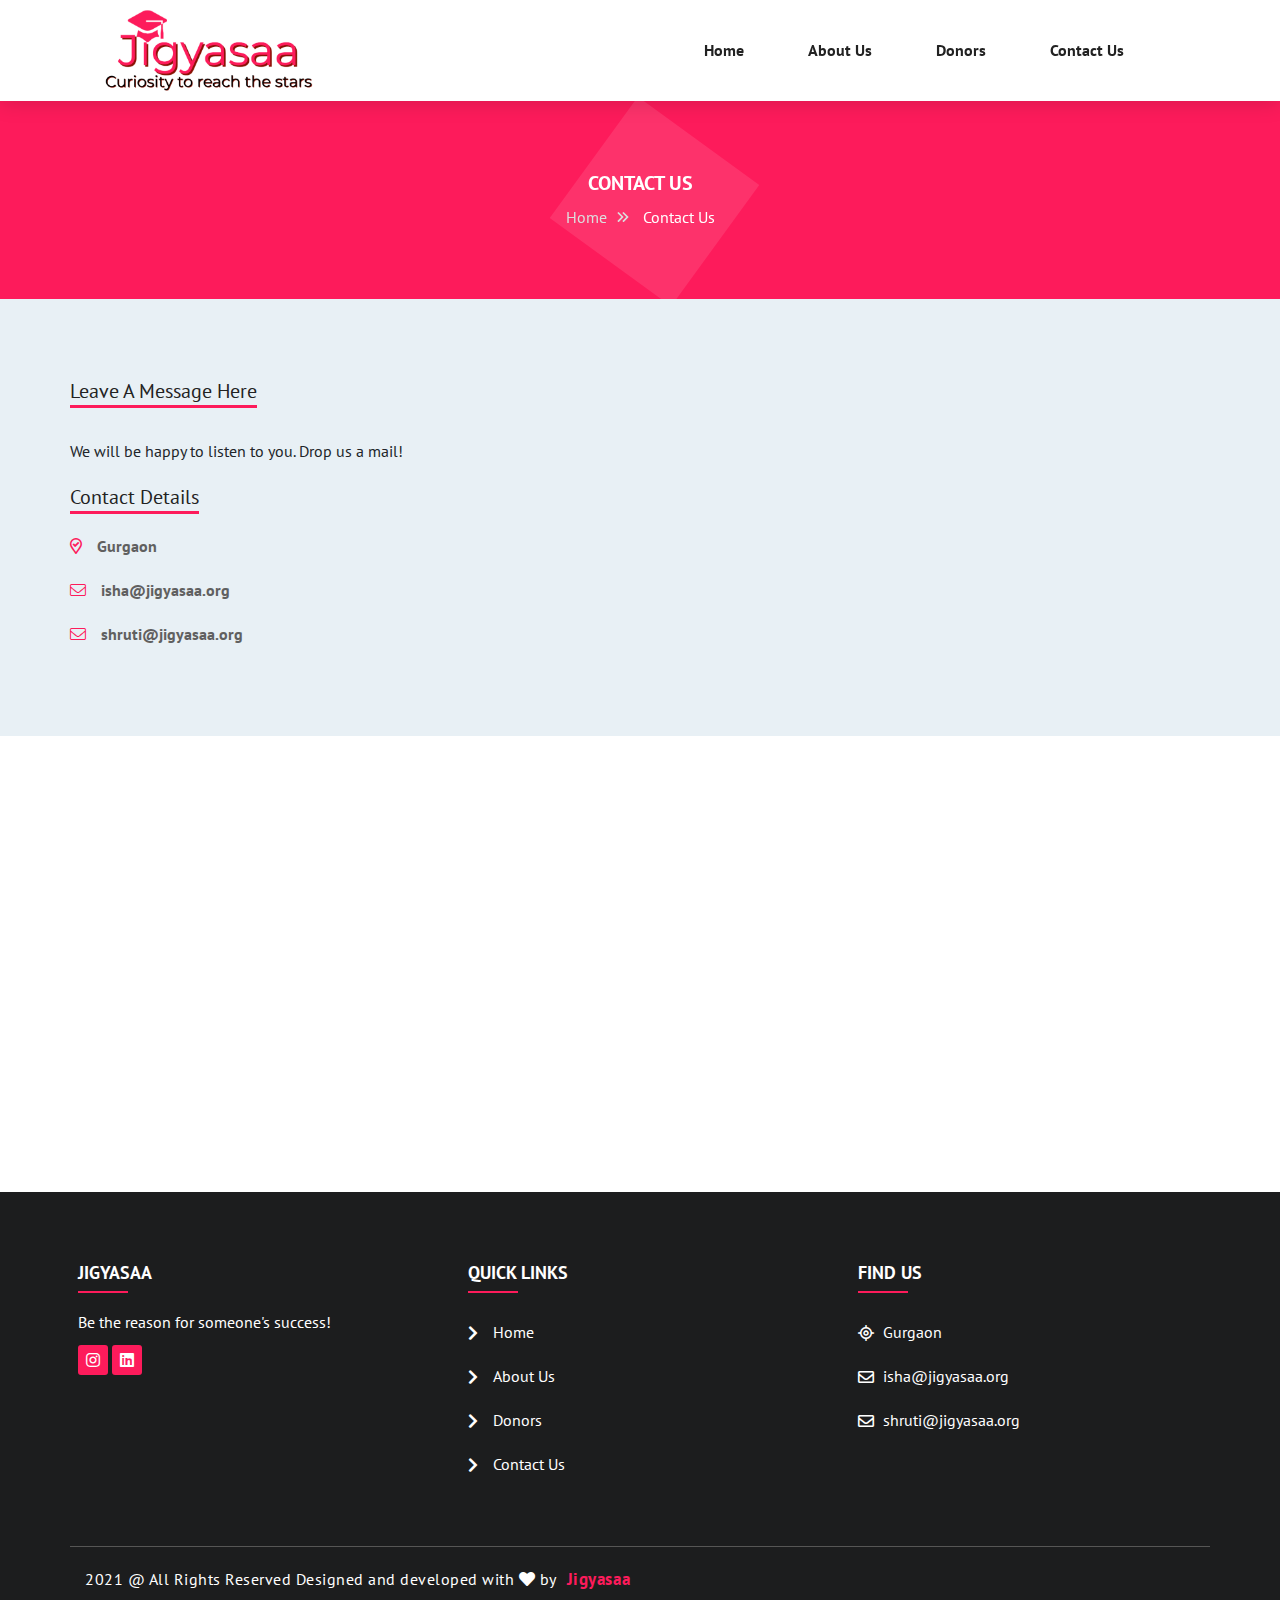
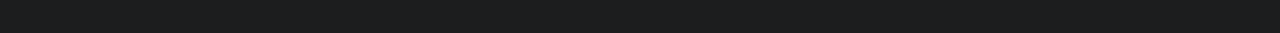
<file: contact-us.html>
<!doctype html>
<html lang="en">

<head>
    <meta charset="utf-8">
    <meta name="viewport" content="width=device-width, initial-scale=1, shrink-to-fit=no">
    <title>Jigyasaa</title>
    <link rel="stylesheet" href="assets/css/bootstrap.min.css">
    <link rel="stylesheet" href="assets/css/all.min.css">
    <link rel="stylesheet" href="assets/css/style.css" />
</head>

<body>
  <!-- ======== header started ========= -->
  <header>
    <div class="my-nav">
      <div class="container">
        <div class="row">
          <div class="nav-items">
            <div class="menu-toggle">
              <div class="menu-hamburger"></div>
            </div>
            <div class="logo">
              <img src="assets/images/logo.jpg">
            </div>
            <div class="menu-items">
              <div class="menu">
                <ul>
                  <li><a href="index.html">Home</a></li>
                  <li><a href="about-us.html">About Us</a></li>
                  <!-- <li><a href="services.html">Services</a></li> -->
                  <li><a href="blog.html">Donors</a></li>
                  <li><a href="contact-us.html">Contact Us</a></li>
                </ul>
              </div>
            </div>
          </div>
        </div>
      </div>
    </div>
  </header>

  <!-- ======== main started ========= -->

  <main class="charity-01-main">

    <!-- ============abt-01 Section  Start============ -->

    <section class="abt-01">
        <div class="container">
            <div class="row">
                <div class="col-12">
                    <div class="heading-wrapper">
                        <h3>Contact Us</h3>
                        <ol>
                            <li>Home<i class="far fa-angle-double-right"></i></li>
                            <li>Contact Us</li>
                        </ol>
                    </div>
                </div>
            </div>
        </div>
    </section>

     <section class="bg-0-b">
         <div class="container">
             <div class="row">
                 <div class="main-card-contact d-flex">
                     <div class="sup-card-contact">
                         <div class="sup-content">
                             <div class="head-content">
                                 <h2>Leave A Message Here</h2>
                                 <p>We will be happy to listen to you. Drop us a mail!</p>
                             </div>

                             <div class="contact-title">
                                 <h2>Contact Details</h2>
                                 <ol>
                                     <li><i class="far fa-map-marker-check"></i>Gurgaon</li>
                                     <li><i class="fal fa-envelope"></i>isha@jigyasaa.org</li>
                                     <li><i class="fal fa-envelope"></i>shruti@jigyasaa.org</li>
                                 </ol>
                             </div>
                         </div>
                     </div>

                     <!-- <div class="sup-card-contact-0a">
                         <div class="contact-a1">
                             <form>
                                 <div class="dived d-flex">
                                     <div class="form-group">
                                         <div class="form-sup">
                                             <div class="cal-01">
                                                 <input type="name" name="name" id="" class="form-control"
                                                     placeholder="Enter Your Name">
                                                 <i class="fal fa-user-tie"></i>
                                             </div>

                                             <div class="cal-01">
                                                 <input type="phone" name="phone" id="" class="form-control"
                                                     placeholder="Phone Number">
                                                 <i class="fal fa-phone"></i>
                                             </div>
                                         </div>
                                     </div>

                                     <div class="form-group">
                                         <div class="form-sup">
                                             <div class="cal-01">
                                                 <input type="email" name="email" id="" class="form-control"
                                                     placeholder="Enter Your Email">
                                                 <i class="fal fa-at"></i>
                                             </div>
                                             <div class="cal-01">
                                                 <input type="text" name="subject" id="" class="form-control"
                                                     placeholder="Enter Your Subject">
                                                 <i class="fal fa-envelope-open-text"></i>
                                             </div>
                                         </div>
                                     </div>

                                     <div class="ca-ool">
                                         <textarea name="text" cols="80" rows="6" class="form-control"
                                             placeholder="Message"></textarea>
                                     </div>
                                 </div>
                             </form>
                         </div>
                     </div> -->
                 </div>
             </div>
         </div>
     </section>

     <section class="mab-01">
         <iframe style="width:100%"
             src="https://www.google.com/maps/embed?pb=!1m14!1m12!1m3!1d249759.19784092825!2d79.10145254589841!3d12.009924873581818!2m3!1f0!2f0!3f0!3m2!1i1024!2i768!4f13.1!5e0!3m2!1sen!2sin!4v1448883859107"
             height="450" frameborder="0" allowfullscreen=""></iframe>
     </section>
  </main>

  <footer>
    <div class="container">
      <div class="row">
        <div class="col-lg-4 col-md-4 col-sm-4 col-xs-6">
          <div class="_kl_ds_we">
            <div class="head-footer">
              <h3>Jigyasaa</h3>
              <p>Be the reason for someone's success!</p>
              <ol>
                <li><a href="https://www.instagram.com/jig.yasaa"><i class="fab fa-instagram" style="color: #fff;"></i></a></li>
                <li><a href="https://www.linkedin.com/company/jigyasaa/"><i class="fab fa-linkedin" style="color: #fff;"></i></a></li>
              </ol>
            </div>
          </div>
        </div>

        <div class="col-lg-4 col-md-4 col-sm-4 col-xs-6">
          <div class="_kl_ds_we">
            <div class="head-footer">
              <h3>Quick links</h3>
              <ul>
                <li><i class="fas fa-chevron-right"></i><a href="index.html" style="color: #fff;">Home</a></li>
                <li><i class="fas fa-chevron-right"></i><a href="about-us.html" style="color: #fff;">About Us</a></li>
                <li><i class="fas fa-chevron-right"></i><a href="blog.html" style="color: #fff;">Donors</a></li>
                <li><i class="fas fa-chevron-right"></i><a href="contact-us.html" style="color: #fff;">Contact Us</a>
            </div>
          </div>
        </div>

        <div class="col-lg-4 col-md-4 col-sm-4 col-xs-6">
          <div class="_kl_ds_we">
            <div class="head-footer">
              <h3>find us</h3>
              <ul class="un-hover">
                <li><i class="far fa-location"></i>Gurgaon</li>
                <li><i class="far fa-envelope"></i>isha@jigyasaa.org</li>
                <li><i class="far fa-envelope"></i>shruti@jigyasaa.org</li>
              </ul>
            </div>
          </div>
        </div>
        <div class="col-12">
          <div class="row _pl_we_sq">
            <div class="col-12">
              <div class="last-01">
                <p>2021 @ All Rights Reserved Designed and developed with <i class="fas fa-heart"></i> by<a
                    href="https://jigyasaa.org">Jigyasaa</a></p>
              </div>
            </div>
          </div>
        </div>
      </div>
    </div>
  </footer>
</body>


<script src="assets/js/jquery-3.2.1.min.js"></script>
<script src="assets/js/popper.min.js"></script>
<script src="assets/js/bootstrap.min.js"></script>
<script src="assets/js/script.js"></script>
</html>
</file>
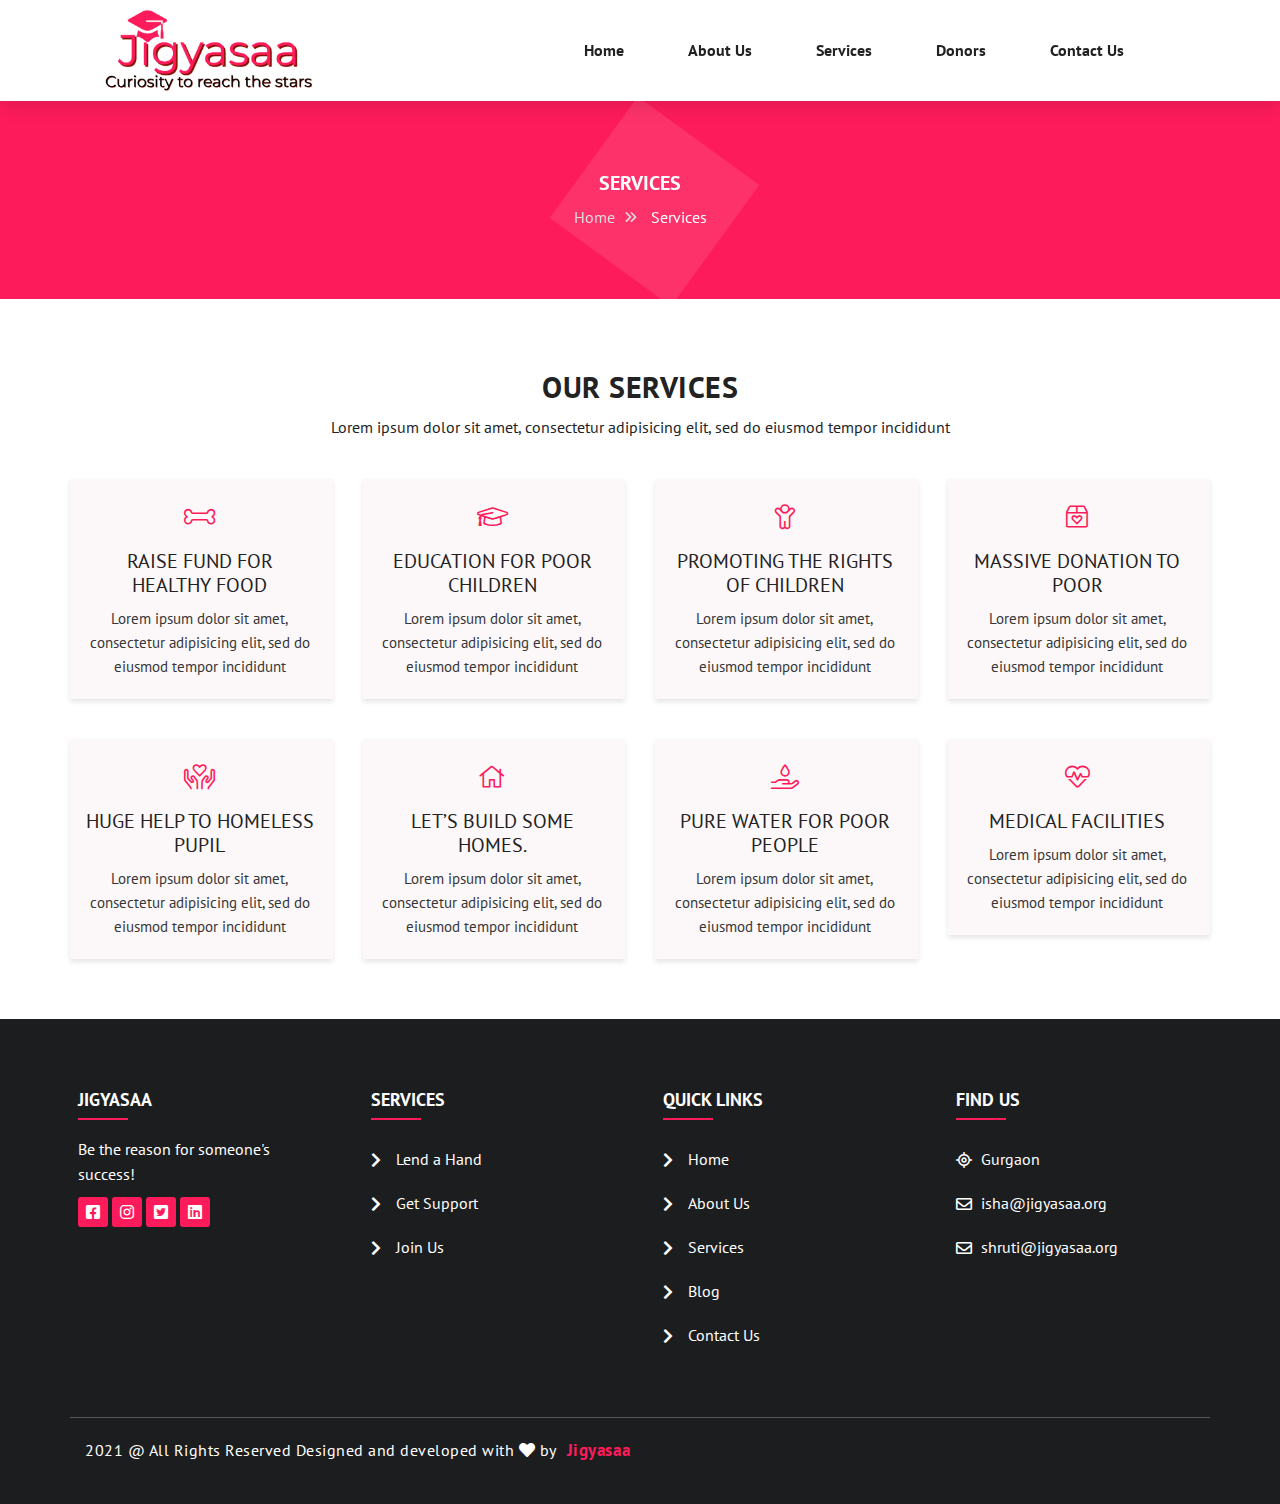
<file: services.html>
<!doctype html>
<html lang="en">

<head>
    <meta charset="utf-8">
    <meta name="viewport" content="width=device-width, initial-scale=1, shrink-to-fit=no">
    <title>Jigyasaa</title>
    <link rel="stylesheet" href="assets/css/bootstrap.min.css">
    <link rel="stylesheet" href="assets/css/all.min.css">
    <link rel="stylesheet" href="assets/css/style.css" />
</head>

<body>
  <!-- ======== header started ========= -->
  <header>
    <div class="my-nav">
      <div class="container">
        <div class="row">
          <div class="nav-items">
            <div class="menu-toggle">
              <div class="menu-hamburger"></div>
            </div>
            <div class="logo">
              <img src="assets/images/logo.jpg">
            </div>
            <div class="menu-items">
              <div class="menu">
                <ul>
                  <li><a href="index.html">Home</a></li>
                  <li><a href="about-us.html">About Us</a></li>
                  <li><a href="services.html">Services</a></li>
                  <li><a href="blog.html">Donors</a></li>
                  <li><a href="contact-us.html">Contact Us</a></li>
                </ul>
              </div>
            </div>
          </div>
        </div>
      </div>
    </div>
  </header>

  <!-- ======== main started ========= -->

  <main class="charity-01-main">

    <!-- ============abt-01 Section  Start============ -->

    <section class="abt-01">
        <div class="container">
            <div class="row">
                <div class="col-12">
                    <div class="heading-wrapper">
                        <h3>Services</h3>
                        <ol>
                            <li>Home<i class="far fa-angle-double-right"></i></li>
                            <li>Services</li>
                        </ol>
                    </div>
                </div>
            </div>
        </div>
    </section>

    <!-- ======== services started ========= -->

    <section class="services-01">
      <div class="container">
        <div class="row">
          <div class="col-12">
            <div class="head-01">
              <h2>Our Services</h2>
              <p>Lorem ipsum dolor sit amet, consectetur adipisicing elit, sed do eiusmod
                tempor incididunt</p>
            </div>
          </div>
        </div>
        <div class="row">
          <div class="col-lg-3 col-md-4 col-sm-6 col-6">
            <div class="ser-box">
              <i class="fal fa-bone"></i>
              <h3>Raise Fund for Healthy Food</h3>
              <p>Lorem ipsum dolor sit amet, consectetur adipisicing elit, sed do eiusmod
                tempor incididunt</p>
            </div>
          </div>

          <div class="col-lg-3 col-md-4 col-sm-6 col-6">
            <div class="ser-box">
              <i class="fal fa-graduation-cap"></i>
              <h3>Education for poor children </h3>
              <p>Lorem ipsum dolor sit amet, consectetur adipisicing elit, sed do eiusmod
                tempor incididunt</p>
            </div>
          </div>

          <div class="col-lg-3 col-md-4 col-sm-6 col-6">
            <div class="ser-box">
              <i class="fal fa-child"></i>
              <h3>Promoting the Rights of Children</h3>
              <p>Lorem ipsum dolor sit amet, consectetur adipisicing elit, sed do eiusmod
                tempor incididunt</p>
            </div>
          </div>

          <div class="col-lg-3 col-md-4 col-sm-6 col-6">
            <div class="ser-box">
              <i class="fal fa-box-heart"></i>
              <h3>Massive Donation to Poor</h3>
              <p>Lorem ipsum dolor sit amet, consectetur adipisicing elit, sed do eiusmod
                tempor incididunt</p>
            </div>
          </div>

          <div class="col-lg-3 col-md-4 col-sm-6 col-6">
            <div class="ser-box">
              <i class="fal fa-hands-heart"></i>
              <h3>Huge help to homeless pupil</h3>
              <p>Lorem ipsum dolor sit amet, consectetur adipisicing elit, sed do eiusmod
                tempor incididunt</p>
            </div>
          </div>

          <div class="col-lg-3 col-md-4 col-sm-6 col-6">
            <div class="ser-box">
              <i class="fal fa-home"></i>
              <h3>Let’s build some homes.</h3>
              <p>Lorem ipsum dolor sit amet, consectetur adipisicing elit, sed do eiusmod
                tempor incididunt</p>
            </div>
          </div>

          <div class="col-lg-3 col-md-4 col-sm-6 col-6">
            <div class="ser-box">
              <i class="fal fa-hand-holding-water"></i>
              <h3>Pure Water For Poor People</h3>
              <p>Lorem ipsum dolor sit amet, consectetur adipisicing elit, sed do eiusmod
                tempor incididunt</p>
            </div>
          </div>

          <div class="col-lg-3 col-md-4 col-sm-6 col-6">
            <div class="ser-box">
              <i class="fal fa-heartbeat"></i>
              <h3>Medical Facilities</h3>
              <p>Lorem ipsum dolor sit amet, consectetur adipisicing elit, sed do eiusmod
                tempor incididunt</p>
            </div>
          </div>
        </div>
      </div>
    </section>
  </main>

  <footer>
    <div class="container">
      <div class="row">
        <div class="col-lg-3 col-md-3 col-sm-4 col-xs-6">
          <div class="_kl_ds_we">
            <div class="head-footer">
              <h3>Jigyasaa</h3>
              <p>Be the reason for someone's success!</p>
              <ol>
                <li><i class="fab fa-facebook-square"></i></li>
                <li><i class="fab fa-instagram"></i></li>
                <li><i class="fab fa-twitter-square"></i></li>
                <li><i class="fab fa-linkedin"></i></li>
              </ol>
            </div>
          </div>
        </div>

        <div class="col-lg-3 col-md-3 col-sm-4 col-xs-6">
          <div class="_kl_ds_we">
            <div class="head-footer">
              <h3>Services</h3>
              <ul>
                <li><i class="fas fa-chevron-right"></i>Lend a Hand</li>
                <li><i class="fas fa-chevron-right"></i>Get Support</li>
                <li><i class="fas fa-chevron-right"></i>Join Us</li>
              </ul>
            </div>
          </div>
        </div>

        <div class="col-lg-3 col-md-3 col-sm-4 col-xs-6">
          <div class="_kl_ds_we">
            <div class="head-footer">
              <h3>Quick links</h3>
              <ul>
                <li><i class="fas fa-chevron-right"></i>Home</li>
                <li><i class="fas fa-chevron-right"></i>About Us</li>
                <li><i class="fas fa-chevron-right"></i>Services</li>
                <li><i class="fas fa-chevron-right"></i>Blog</li>
                <li><i class="fas fa-chevron-right"></i>Contact Us</li>
              </ul>
            </div>
          </div>
        </div>

        <div class="col-lg-3 col-md-3 col-sm-4 col-xs-6">
          <div class="_kl_ds_we">
            <div class="head-footer">
              <h3>find us</h3>
              <ul class="un-hover">
                <li><i class="far fa-location"></i>Gurgaon</li>
                <li><i class="far fa-envelope"></i>isha@jigyasaa.org</li>
                <li><i class="far fa-envelope"></i>shruti@jigyasaa.org</li>
              </ul>
            </div>
          </div>
        </div>
        <div class="col-12">
          <div class="row _pl_we_sq">
            <div class="col-12">
              <div class="last-01">
                <p>2021 @ All Rights Reserved Designed and developed with <i class="fas fa-heart"></i> by<a
                    href="https://jigyasaa.org">Jigyasaa</a></p>
              </div>
            </div>
          </div>
        </div>
      </div>
    </div>
  </footer>
</body>


<script src="assets/js/jquery-3.2.1.min.js"></script>
<script src="assets/js/popper.min.js"></script>
<script src="assets/js/bootstrap.min.js"></script>
<script src="assets/js/script.js"></script>
</html>
</file>
<file: assets/css/style.css>
@import url(https://fonts.googleapis.com/css2?family=PT+Sans:wght@400;700&display=swap);
/* ================================ Basic CSS =============================== */
body {
  margin: 0px;
  padding: 0px;
  font-family: 'PT Sans',sans-serif; }

* {
  margin: 0px;
  padding: 0px;
  box-sizing: border-box; }

img {
  max-width: 100%; }

h1, h2, h3, h4, h5, h6 {
  margin: 0px; }

ul, ol {
  margin: 0px;
  padding: 0px; }

li {
  list-style: none; }

a {
  text-decoration: none; }

p {
  margin: 0px; }

a:hover {
  text-decoration: none; }

.container {
  max-width: 1170px; }
  @media screen and (max-width: 575px) {
    .container {
      padding: 0px 15px;
      max-width: 100%;
      width: 100%; } }

/* ================================ Header CSS =============================== */
header .my-nav {
  position: relative;
  width: 100%;
  left: 0;
  top: 0;
  z-index: 999;
  padding: 10px 0px;
  -webkit-box-shadow: 0 2px 20px 0 rgba(0, 0, 0, 0.15);
  box-shadow: 0 2px 20px 0 rgba(0, 0, 0, 0.15); }
header .sub-01 {
  position: relative;
  background: #fd1b5b; }
header .nav-items {
  display: flex;
  flex-wrap: wrap;
  flex: 1 1 100%;
  max-width: 100%;
  width: 100%;
  position: relative;
  align-items: center; }
  header .nav-items .menu-toggle {
    position: absolute;
    top: 30px;
    right: 0.9375rem;
    transition: ease-in-out 0.5s;
    display: flex;
    align-items: center;
    justify-content: center;
    visibility: hidden;
    opacity: 0; }
    @media screen and (max-width: 767.98px) {
      header .nav-items .menu-toggle {
        visibility: visible;
        opacity: 1; } }
    header .nav-items .menu-toggle .menu-hamburger {
      width: 1.875rem;
      height: 0.125rem;
      transition: ease-in-out 0.1s;
      box-shadow: 0 2px 5px rgba(255, 255, 255, 0.6);
      background: #fd1b5b;
      position: relative; }
      header .nav-items .menu-toggle .menu-hamburger.active {
        background: rgba(0, 0, 0, 0);
        box-shadow: none; }
        header .nav-items .menu-toggle .menu-hamburger.active::after {
          transform: rotate(45deg); }
        header .nav-items .menu-toggle .menu-hamburger.active::before {
          transform: rotate(135deg); }
      header .nav-items .menu-toggle .menu-hamburger::before {
        position: absolute;
        content: "";
        width: 1.875rem;
        height: 0.125rem;
        transition: ease-in-out 0.1s;
        box-shadow: 0 2px 5px rgba(255, 255, 255, 0.6);
        background: #fd1b5b;
        transform: translatey(-0.625rem); }
      header .nav-items .menu-toggle .menu-hamburger::after {
        position: absolute;
        content: "";
        width: 1.875rem;
        height: 0.125rem;
        transition: ease-in-out 0.1s;
        box-shadow: 0 2px 5px rgba(255, 255, 255, 0.6);
        background: #fd1b5b;
        transform: translatey(0.625rem); }
  header .nav-items .logo {
    width: 30%;
    flex: 1 1 30%;
    max-width: 280px; }
    @media screen and (max-width: 767.98px) {
      header .nav-items .logo {
        width: 80%;
        flex: 1 1 80%;
        max-width: 80%; } }
  header .nav-items .menu-items {
    width: 70%;
    flex: 1 1 70%;
    max-width: 70%;
    position: relative;
    align-items: center;
    justify-content: flex-end; }
    @media screen and (max-width: 767.98px) {
      header .nav-items .menu-items {
        width: 100%;
        flex: 1 1 100%;
        max-width: 100%; } }
    header .nav-items .menu-items .menu {
      display: block;
      width: 100%;
      text-align: right; }
      header .nav-items .menu-items .menu.active {
        opacity: 1;
        visibility: visible;
        display: block;
        transition: ease-in-out 0.9s; }
      @media screen and (max-width: 767.98px) {
        header .nav-items .menu-items .menu {
          text-align: left;
          opacity: 0;
          visibility: hidden;
          display: none; } }
      header .nav-items .menu-items .menu ul li {
        display: inline-block;
        padding: 0.625rem; }
        @media screen and (max-width: 767.98px) {
          header .nav-items .menu-items .menu ul li {
            display: block; } }
        header .nav-items .menu-items .menu ul li a {
          color: #222222;
          padding: 0 1.25rem;
          font-weight: 700; }
          header .nav-items .menu-items .menu ul li a:hover {
            color: #fd1b5b; }
          @media screen and (max-width: 767.98px) {
            header .nav-items .menu-items .menu ul li a {
              padding: 0rem; } }
          @media (min-width: 768px) and (max-width: 991.98px) {
            header .nav-items .menu-items .menu ul li a {
              padding: 0 0.625rem; } }

.og-hf {
  position: fixed;
  transition: ease-in-out 0.5s;
  width: 100%;
  z-index: 999;
  left: 0;
  top: 0; }
  .og-hf .my-nav {
    background: #fff; }

/* ================================ Slider CSS =============================== */
.charity-01-main .banner {
  padding: 3.125rem 0rem;
  position: relative;
  overflow: hidden; }
  .charity-01-main .banner::before {
    position: absolute;
    content: "";
    height: 100%;
    width: 50%;
    background-image: url(../images/slider/slider-02.png);
    background-repeat: no-repeat;
    background-size: cover;
    left: 0;
    top: 0;
    z-index: 1; }
  .charity-01-main .banner::after {
    position: absolute;
    content: "";
    height: 100%;
    width: 50%;
    background-image: url(../images/slider/slider-01.png);
    background-repeat: no-repeat;
    background-size: cover;
    right: 0;
    top: 0;
    z-index: 1; }
  .charity-01-main .banner .wrapper {
    position: relative;
    z-index: 9;
    padding: 2.5rem 0rem;
    display: block; }
    .charity-01-main .banner .wrapper .content {
      display: inline-block;
      margin: 1.25rem 0rem;
      position: relative; }
      @media screen and (min-width: 501px){
        .charity-01-main .banner .wrapper .content h1 {
          font-size: 35px;
          color: #fd1b5b;
          line-height: 50px;
          font-weight: 700;
          text-transform: uppercase; }
        .charity-01-main .banner .wrapper .content P {
          font-size: 20PX;
          display: inline-block;
          margin: 1.25rem 0rem;
          color: #373738; }}
      @media screen and (max-width: 500px){
        .charity-01-main .banner .wrapper .content h1 {
          font-size: 25px;
          color: #fd1b5b;
          line-height: 40px;
          font-weight: 700;
          text-transform: uppercase; }
        .charity-01-main .banner .wrapper .content h6 {
          font-size: 12px;}
        .charity-01-main .banner .wrapper .content P {
          font-size: 18PX;
          display: inline-block;
          margin: 1.25rem 0rem;
          color: #373738; }}
      .charity-01-main .banner .wrapper .content .btn-002 {
        display: inline-block;
        position: relative;
        margin: 1.25rem 0rem; }
        .charity-01-main .banner .wrapper .content .btn-002 ul li {
          display: inline-block;
          margin-right: 0.625rem;
          margin-top: 00.625rem;
          background-color: #fd1b5b; }
          .charity-01-main .banner .wrapper .content .btn-002 ul li button{
            display: inline-block;
            border: none;
            padding: 10px 24px;
            list-style-type: none;
            background-color: #fd1b5b; }
          .charity-01-main .banner .wrapper .content .btn-002 ul li a {
            color: #fff;
            font-size: 1rem;
            padding: 0.375rem 1.25rem;
            display: inline-block;
            position: relative;
            transition: ease-in-out 0.7s;
            border: 1px transparent;
            z-index: 1; }
            .charity-01-main .banner .wrapper .content .btn-002 ul li a:hover {
              color: #fd1b5b; }
              .charity-01-main .banner .wrapper .content .btn-002 ul li a:hover::before {
                transform: scale(1); }
            .charity-01-main .banner .wrapper .content .btn-002 ul li a::before {
              position: absolute;
              content: "";
              height: 100%;
              width: 100%;
              transform: scale(0);
              background-color: #fff;
              transition: ease-in-out 0.5s;
              border: 1px solid #fd1b5b;
              left: 0;
              top: 0;
              z-index: -1; }
  .charity-01-main .banner .img-wrapper {
    position: relative;
    z-index: 9;
    padding: 2.5rem 0rem;
    display: block; }
    .charity-01-main .banner .img-wrapper .banner-img {
      display: inline-block;
      margin: 1.25rem 0rem;
      position: relative; }
      .charity-01-main .banner .img-wrapper .banner-img img {
        animation: shapeani3 5s linear infinite; }

.modal {
  border-radius: 7px;
  overflow: hidden;
  background-color: transparent;
  font-family: "Poppins", sans-serif; }
  .modal .logo a img {
    width: 30px; }
  .modal .modal-content {
    background-color: transparent;
    border: none;
    border-radius: 7px; }
    .modal .modal-content .modal-body {
      border-radius: 7px;
      overflow: hidden;
      background-color: #fff;
      padding-left: 0px;
      padding-right: 0px;
      -webkit-box-shadow: 0 10px 50px -10px rgba(0, 0, 0, 0.9);
      box-shadow: 0 10px 50px -10px rgba(0, 0, 0, 0.9); }
      .modal .modal-content .modal-body h2 {
        font-size: 18px; }
      .modal .modal-content .modal-body p {
        color: #777;
        font-size: 16px; }
      .modal .modal-content .modal-body h3 {
        font-weight: 900;
        color: #000;
        font-size: 22px; }
      .modal .modal-content .modal-body .close-btn {
        color: #000; }
      .modal .modal-content .modal-body .promo-img {
        -webkit-box-flex: 0;
        -ms-flex: 0 0 50%;
        flex: 0 0 50%; }
  .modal .cancel {
    color: gray;
    font-size: 14px; }
  .modal .btn {
    padding-top: 10px;
    padding-bottom: 10px; 
    color: #fd1b5b;}

/* ================================ Section CSS =============================== */
.charity-01-main .bg-02-b {
  padding: 50px 0px;
  background: #fcf7f9;
  position: relative;
  overflow: hidden; }
  .charity-01-main .bg-02-b ._do_er_xs {
    padding: 20px 0px;
    margin: 30px 0px;
    text-align: left;
    position: relative; }
    @media screen and (max-width: 768px) {
      .charity-01-main .bg-02-b ._do_er_xs {
        margin: 10px 0px;
        padding: 5px 0px; } }
    .charity-01-main .bg-02-b ._do_er_xs ._kl_de_s {
      position: relative; }
      .charity-01-main .bg-02-b ._do_er_xs ._kl_de_s img {
        animation: shapeani3 5s linear infinite; }
    .charity-01-main .bg-02-b ._do_er_xs p {
      margin: 0 0 20px 0;
      font-size: 15px;
      color: #373738;
      line-height: 30px;
      font-weight: 500; }
  .charity-01-main .bg-02-b .head-001 {
    margin: 20px 0px;
    text-align: center; }
    @media screen and (max-width: 768px) {
      .charity-01-main .bg-02-b .head-001 {
        margin: 10px 0px; } }
    .charity-01-main .bg-02-b .head-001 h2 {
      padding: 5px 0 20px 0; }
    .charity-01-main .bg-02-b .head-001 p {
      font-size: 16px;
      letter-spacing: 0.2px;
      margin: 0px; }
  .charity-01-main .bg-02-b .cal-box {
    margin: 20px 0px;
    position: relative; }
    @media screen and (max-width: 768px) {
      .charity-01-main .bg-02-b .cal-box {
        margin: 10px 0px;
        padding: 0px; } }
    .charity-01-main .bg-02-b .cal-box .cal-content {
      background-color: #fff;
      padding: 20px 18px;
      text-align: center;
      box-shadow: 0 2px 5px 0 rgba(218, 218, 253, 0.65), 0 2px 5px 0 rgba(206, 206, 238, 0.54); }
      .charity-01-main .bg-02-b .cal-box .cal-content h3 {
        font-size: 18px;
        font-weight: 400;
        margin: 0 0 8px 0; }
      .charity-01-main .bg-02-b .cal-box .cal-content h2 {
        font-size: 18px;
        font-weight: 600;
        margin: 6px 0px; }
      .charity-01-main .bg-02-b .cal-box .cal-content i {
        color: #fd1b5b;
        font-size: 26px;
        padding: 5px 0px; }
  .charity-01-main .bg-02-b ._jh_oi_cs {
    padding: 17px 20px;
    border: 2px dotted #fd1b5b;
    position: relative;
    margin: 20px 0px;
    text-align: center; }
    @media screen and (max-width: 768px) {
      .charity-01-main .bg-02-b ._jh_oi_cs {
        margin: 10px 0px;
        padding: 15px; } }
    .charity-01-main .bg-02-b ._jh_oi_cs i {
      padding: 20px 0px;
      color: #fd1b5b;
      font-size: 30px;
      font-weight: 200; }
    .charity-01-main .bg-02-b ._jh_oi_cs h2 {
      font-weight: 600;
      font-size: 20px;
      padding: 0 0 20px 0; }
    .charity-01-main .bg-02-b ._jh_oi_cs p {
      font-size: 15px;
      font-weight: 500;
      color: #373738;
      padding: 0 0 10px 0;
      line-height: 28px; }
  .charity-01-main .bg-02-b .my_row_y {
    margin: 30px 0px 10px 0px; }
    @media screen and (max-width: 768px) {
      .charity-01-main .bg-02-b .my_row_y {
        margin: 10px 0px; } }
  .charity-01-main .bg-02-b ._cd_xs_we {
    background: #fff;
    padding: 0 0 20px 0;
    box-shadow: 0 0 12px 0 rgba(221, 221, 221, 0.68);
    margin: 10px 0px 20px 0px; }
    @media screen and (max-width: 768px) {
      .charity-01-main .bg-02-b ._cd_xs_we {
        margin: 10px 0px; } }
    .charity-01-main .bg-02-b ._cd_xs_we ._ol_xs_we {
      position: relative;
      display: block;
      width: 100%; }
      .charity-01-main .bg-02-b ._cd_xs_we ._ol_xs_we img {
        border-top-right-radius: 7px;
        border-top-left-radius: 7px; }
    .charity-01-main .bg-02-b ._cd_xs_we ._lo_de_we_xa {
      position: relative;
      padding: 10px 15px 20px 18px;
      text-align: center; }
      .charity-01-main .bg-02-b ._cd_xs_we ._lo_de_we_xa a {
        display: block;
        text-align: left;
        color: #fd1b5b;
        font-size: 16px;
        font-weight: 500;
        margin: 7px 0px 0px; }
      .charity-01-main .bg-02-b ._cd_xs_we ._lo_de_we_xa p {
        line-height: 28px;
        font-size: 15px;
        font-weight: 500;
        color: #767676;
        margin: 0px; }
      .charity-01-main .bg-02-b ._cd_xs_we ._lo_de_we_xa ol li {
        display: inline-block;
        font-size: 16px;
        font-weight: 500;
        padding: 10px 0px; }
        .charity-01-main .bg-02-b ._cd_xs_we ._lo_de_we_xa ol li i {
          color: #fd1b5b;
          margin: 0 10px 0 0; }
      .charity-01-main .bg-02-b ._cd_xs_we ._lo_de_we_xa h2 {
        margin: 7px 0px;
        font-size: 18px;
        font-weight: 600; }
.charity-01-main ._ng_cs_we_rw {
  background: #fd1b5b;
  position: relative;
  overflow: hidden;
  padding: 50px 0px; }
  .charity-01-main ._ng_cs_we_rw::before {
    position: absolute;
    content: "";
    left: 0;
    top: 0;
    width: 100%;
    height: 100%;
    background-image: url(../images/background/bg-shape-01.png);
    background-repeat: no-repeat;
    background-size: cover;
    opacity: 0.3; }
  @media screen and (max-width: 767.98px) {
    .charity-01-main ._ng_cs_we_rw {
      padding: 20px 0px; } }
  .charity-01-main ._ng_cs_we_rw ._lk_bg_cd {
    display: inline-block;
    width: 100%;
    position: relative;
    text-align: center;
    margin: 20px 0px;
    color: #fff; }
    .charity-01-main ._ng_cs_we_rw ._lk_bg_cd i {
      font-size: 30px;
      margin-bottom: 10px; }
.charity-01-main .services-01 {
  padding: 40px 0px;
  background: #fff;
  position: relative;
  overflow: hidden; }
  .charity-01-main .services-01 .ser-box {
    margin: 20px 0px;
    padding: 15px 18px 20px 15px;
    background: #fcf7f9;
    position: relative;
    text-align: center;
    box-shadow: 0px 3px 5px 0px rgba(0, 0, 0, 0.1); }
    .charity-01-main .services-01 .ser-box i {
      color: #fd1b5b;
      font-size: 25px;
      margin: 10px 0px; }
    .charity-01-main .services-01 .ser-box h3 {
      color: #222222;
      text-transform: uppercase;
      padding: 10px 0px;
      font-size: 20px;
      font-weight: 500; }
    .charity-01-main .services-01 .ser-box p {
      margin: 0px;
      font-size: 15px;
      line-height: 24px;
      font-weight: 400;
      color: #373738; }
.charity-01-main .bg-03 {
  padding: 40px 0px;
  background: #f7f7f7;
  position: relative;
  overflow: hidden; }
  .charity-01-main .bg-03 ._kl_cd {
    margin: 20px 0px;
    box-shadow: 0px 0px 50px rgba(5, 5, 5, 0.08);
    position: relative; }
    .charity-01-main .bg-03 ._kl_cd ._oi_er_we {
      text-align: center;
      background: #fff;
      padding: 18px 15px; }
      .charity-01-main .bg-03 ._kl_cd ._oi_er_we p {
        font-size: 14px;
        margin: 10px 0px;
        font-weight: 500;
        line-height: 25px; }
      .charity-01-main .bg-03 ._kl_cd ._oi_er_we h3 {
        font-size: 18px;
        font-weight: 600;
        letter-spacing: 0.3px;
        margin: 10px 0px; }
    .charity-01-main .bg-03 ._kl_cd ._i-tr {
      position: relative;
      border-top-right-radius: 8px;
      border-top-left-radius: 8px;
      overflow: hidden; }
      .charity-01-main .bg-03 ._kl_cd ._i-tr:hover::before {
        width: 100%;
        opacity: 1;
        visibility: visible;
        transition: 0.8s; }
      .charity-01-main .bg-03 ._kl_cd ._i-tr::before {
        position: absolute;
        content: "\f0c1";
        font-size: 20px;
        color: #fd1b5b;
        text-align: center;
        font-family: "Font Awesome 5 Pro";
        display: flex;
        align-items: center;
        justify-content: center;
        left: 0;
        top: 0;
        width: 0;
        height: 100%;
        background: rgba(0, 0, 0, 0.9);
        visibility: hidden;
        opacity: 0;
        transition: 0.8s; }
.charity-01-main .bg-05 {
  padding: 3.125rem 0;
  position: relative;
  overflow: hidden; }
  .charity-01-main .bg-05 .team-wrapper {
    position: relative;
    margin: 1.875rem 0;
    transition: all 0.3s ease-in;
    -webkit-transition: all 0.3s ease-in; }
    .charity-01-main .bg-05 .team-wrapper .team-content {
      padding: 0.625rem 0.9375rem;
      box-shadow: 0 1px 2px 0 rgba(0, 0, 0, 0.1);
      text-align: center;
      display: block; }
      .charity-01-main .bg-05 .team-wrapper .team-content h3 {
        font-size: 1.25rem;
        color: #222222;
        font-weight: normal; }
      .charity-01-main .bg-05 .team-wrapper .team-content p {
        font-size: 1rem;
        color: #fff;
        display: block;
        margin: 0 0 0.3125rem 0; }
      .charity-01-main .bg-05 .team-wrapper .team-content ul li {
        display: inline-block;
        margin: 0.3125rem 0 0 0.3125rem;
        position: relative; }
        .charity-01-main .bg-05 .team-wrapper .team-content ul li a {
          position: relative;
          height: 1.875rem;
          width: 1.875rem;
          border-radius: 50%;
          background: transparent;
          border: 1px solid #efefef;
          display: table-cell;
          vertical-align: middle;
          text-align: center;
          font-size: 0.75rem;
          color: #fd1b5b;
          transition: all 0.3s;
          -webkit-transition: all 0.4s;
          z-index: 2;
          overflow: hidden; }
          .charity-01-main .bg-05 .team-wrapper .team-content ul li a:hover {
            color: #fff; }
            .charity-01-main .bg-05 .team-wrapper .team-content ul li a:hover::before {
              transform: scale(1);
              opacity: 1;
              visibility: visible; }
          .charity-01-main .bg-05 .team-wrapper .team-content ul li a::before {
            position: absolute;
            content: "";
            width: 100%;
            height: 100%;
            left: 0;
            top: 0;
            transform: scale(0.6);
            border-radius: 50%;
            z-index: -1;
            background: #fd1b5b;
            opacity: 0;
            visibility: hidden;
            transition: 0.4s ease-in-out; }
.charity-01-main .abt-01 {
  padding: 3.125rem 0;
  background: #fd1b5b;
  position: relative;
  overflow: hidden;
  z-index: 9; }
  .charity-01-main .abt-01::before {
    position: absolute;
    content: "";
    background: #fff;
    height: 9.375rem;
    width: 9.375rem;
    top: 0%;
    left: 48%;
    z-index: 1;
    opacity: 0.1;
    transform: translate3d(-23%, 17%, 0) rotate(-54deg); }
  .charity-01-main .abt-01 .heading-wrapper {
    position: relative;
    margin: 1.25rem 0;
    display: block;
    text-align: center;
    z-index: 8; }
    .charity-01-main .abt-01 .heading-wrapper h3 {
      font-size: 1.25rem;
      font-weight: 700;
      color: #fff;
      margin-bottom: 0.625rem;
      text-transform: uppercase; }
    .charity-01-main .abt-01 .heading-wrapper ol li {
      display: inline-block;
      font-size: 1rem;
      color: #ddd; }
      .charity-01-main .abt-01 .heading-wrapper ol li:nth-child(2) {
        color: #fff; }
      .charity-01-main .abt-01 .heading-wrapper ol li i {
        margin: 0 0.625rem;
        color: #ddd; }
.charity-01-main .bg-0-b {
  padding: 50px 0px;
  position: relative;
  background: #e8f0f5;
  z-index: 2; }
  .charity-01-main .bg-0-b .main-card-contact {
    flex-wrap: wrap;
    width: 100%;
    margin: 20px 0px;
    padding: 10px 15px;
    position: relative;
    z-index: 9; }
    .charity-01-main .bg-0-b .main-card-contact .sup-card-contact {
      width: 40%;
      max-width: 40%;
      flex: 1 1 40%; }
      @media screen and (max-width: 767.98px) {
        .charity-01-main .bg-0-b .main-card-contact .sup-card-contact {
          width: 100%;
          max-width: 100%;
          flex: 1 1 100%; } }
      .charity-01-main .bg-0-b .main-card-contact .sup-card-contact .contact-title {
        position: relative; }
        .charity-01-main .bg-0-b .main-card-contact .sup-card-contact .contact-title h2 {
          font-size: 20px;
          margin: 0 0 10px 0;
          color: #222;
          padding-bottom: 5px;
          position: relative;
          display: inline-block; }
          .charity-01-main .bg-0-b .main-card-contact .sup-card-contact .contact-title h2::before {
            position: absolute;
            content: "";
            background: #fd1b5b;
            width: 100%;
            height: 3px;
            bottom: 0; }
        .charity-01-main .bg-0-b .main-card-contact .sup-card-contact .contact-title ol li {
          display: block;
          padding: 10px 0px;
          color: #606060;
          font-size: 16px;
          font-weight: 600; }
          .charity-01-main .bg-0-b .main-card-contact .sup-card-contact .contact-title ol li i {
            color: #fd1b5b;
            padding-right: 15px; }
      .charity-01-main .bg-0-b .main-card-contact .sup-card-contact .head-content {
        position: relative;
        display: block; }
        .charity-01-main .bg-0-b .main-card-contact .sup-card-contact .head-content h2 {
          font-size: 20px;
          margin: 0 0 10px 0;
          color: #222;
          padding-bottom: 5px;
          position: relative;
          display: inline-block; }
          .charity-01-main .bg-0-b .main-card-contact .sup-card-contact .head-content h2::before {
            position: absolute;
            content: "";
            background: #fd1b5b;
            width: 100%;
            height: 3px;
            bottom: 0; }
        .charity-01-main .bg-0-b .main-card-contact .sup-card-contact .head-content p {
          font-size: 16px;
          line-height: 27px;
          display: block;
          padding: 20px 0px;
          margin: 0px; }
    .charity-01-main .bg-0-b .main-card-contact .sup-card-contact-0a {
      width: 60%;
      max-width: 60%;
      flex: 1 1 60%; }
      @media screen and (max-width: 767.98px) {
        .charity-01-main .bg-0-b .main-card-contact .sup-card-contact-0a {
          width: 100%;
          max-width: 100%;
          flex: 1 1 100%; } }
      .charity-01-main .bg-0-b .main-card-contact .sup-card-contact-0a .dived {
        width: 100%;
        flex-wrap: wrap; }
        .charity-01-main .bg-0-b .main-card-contact .sup-card-contact-0a .dived .ca-ool {
          padding: 0px 10px; }
        .charity-01-main .bg-0-b .main-card-contact .sup-card-contact-0a .dived .form-group {
          width: 50%;
          max-width: 50%;
          flex: 1 1 50%; }
          .charity-01-main .bg-0-b .main-card-contact .sup-card-contact-0a .dived .form-group .form-sup {
            margin: 10px;
            position: relative; }
            .charity-01-main .bg-0-b .main-card-contact .sup-card-contact-0a .dived .form-group .form-sup .cal-01 {
              position: relative; }
            .charity-01-main .bg-0-b .main-card-contact .sup-card-contact-0a .dived .form-group .form-sup i {
              position: absolute;
              right: 0px;
              top: 0px;
              height: 45px;
              width: 45px;
              background: #fd1b5b;
              text-align: center;
              line-height: 45px;
              color: #fff;
              border-top-right-radius: .25rem;
              border-bottom-right-radius: .25rem; }
            .charity-01-main .bg-0-b .main-card-contact .sup-card-contact-0a .dived .form-group .form-sup label {
              font-size: 15px;
              color: #6e6e6e; }
              .charity-01-main .bg-0-b .main-card-contact .sup-card-contact-0a .dived .form-group .form-sup label span {
                position: relative;
                top: 4px;
                left: 5px;
                color: #fd1b5b; }
          .charity-01-main .bg-0-b .main-card-contact .sup-card-contact-0a .dived .form-group .form-control {
            padding: 10px 15px;
            margin: 30px 0px;
            height: 45px;
            position: relative; }
.charity-01-main .head-01 {
  text-align: center;
  margin: 30px 0px 20px 0px; }
  .charity-01-main .head-01 h2 {
    margin: 0 0 10px 0;
    font-size: 30px;
    color: #222222;
    letter-spacing: 0.5px;
    text-transform: uppercase;
    font-weight: 600; }

@keyframes shapeani3 {
  0% {
    transform: translateY(15px); }
  50% {
    transform: translateY(-15px); }
  100% {
    transform: translateY(15px); } }
/* ================================ Footer CSS =============================== */
footer {
  padding: 40px 0px;
  background: #1c1d1e;
  position: relative;
  overflow: hidden; }
  footer ._pl_we_sq {
    margin: 30px 0 0 0;
    border-top: 1px solid #565655;
    padding: 20px 0 0;
    color: #fff; }
    footer ._pl_we_sq .last-01 {
      position: relative;
      direction: inline-block; }
      footer ._pl_we_sq .last-01 p {
        letter-spacing: 0.5px;
        font-size: 16px;
        margin: 0px; }
        footer ._pl_we_sq .last-01 p a {
          margin: 0 10px;
          font-size: 17px;
          letter-spacing: 0.6px;
          font-weight: 600;
          color: #fd1b5b; }
  footer ._kl_ds_we {
    margin: 20px 0px;
    padding: 10px 8px;
    position: relative;
    color: #fff; }
    footer ._kl_ds_we .head-footer {
      display: block;
      position: relative; }
      footer ._kl_ds_we .head-footer .un-hover li {
        cursor: default; }
      footer ._kl_ds_we .head-footer .un-hover li:hover {
        color: #fd1b5b;
        letter-spacing: 0px; }
        footer ._kl_ds_we .head-footer .un-hover li:hover i {
          color: #fd1b5b; }
      footer ._kl_ds_we .head-footer ul li {
        display: block;
        padding: 10px 0px;
        color: #fff;
        cursor: pointer;
        position: relative;
        padding-left: 25px;
        transition: 0.7s; }
        footer ._kl_ds_we .head-footer ul li:hover {
          color: #fd1b5b;
          letter-spacing: 1px; }
          footer ._kl_ds_we .head-footer ul li:hover i {
            color: #fd1b5b; }
        footer ._kl_ds_we .head-footer ul li i {
          padding-right: 10px;
          color: #fff;
          position: absolute;
          left: 0;
          margin: 5px 0 0; }
      footer ._kl_ds_we .head-footer p {
        font-size: 16px;
        line-height: 25px;
        color: #fff;
        margin: 10px 0px; }
      footer ._kl_ds_we .head-footer ol li {
        display: inline-block;
        height: 30px;
        width: 30px;
        line-height: 30px;
        text-align: center;
        background-color: #fd1b5b;
        border-radius: 3px;
        color: #fff; }
      footer ._kl_ds_we .head-footer h3 {
        padding: 0 0 10px 0;
        position: relative;
        font-size: 18px;
        font-weight: 600;
        text-transform: uppercase;
        margin: 0 0 17px 0; }
        footer ._kl_ds_we .head-footer h3::before {
          position: absolute;
          content: "";
          width: 50px;
          background: #fd1b5b;
          height: 2px;
          bottom: 0;
          left: 0; }

/*# sourceMappingURL=style.css.map */
</file>
